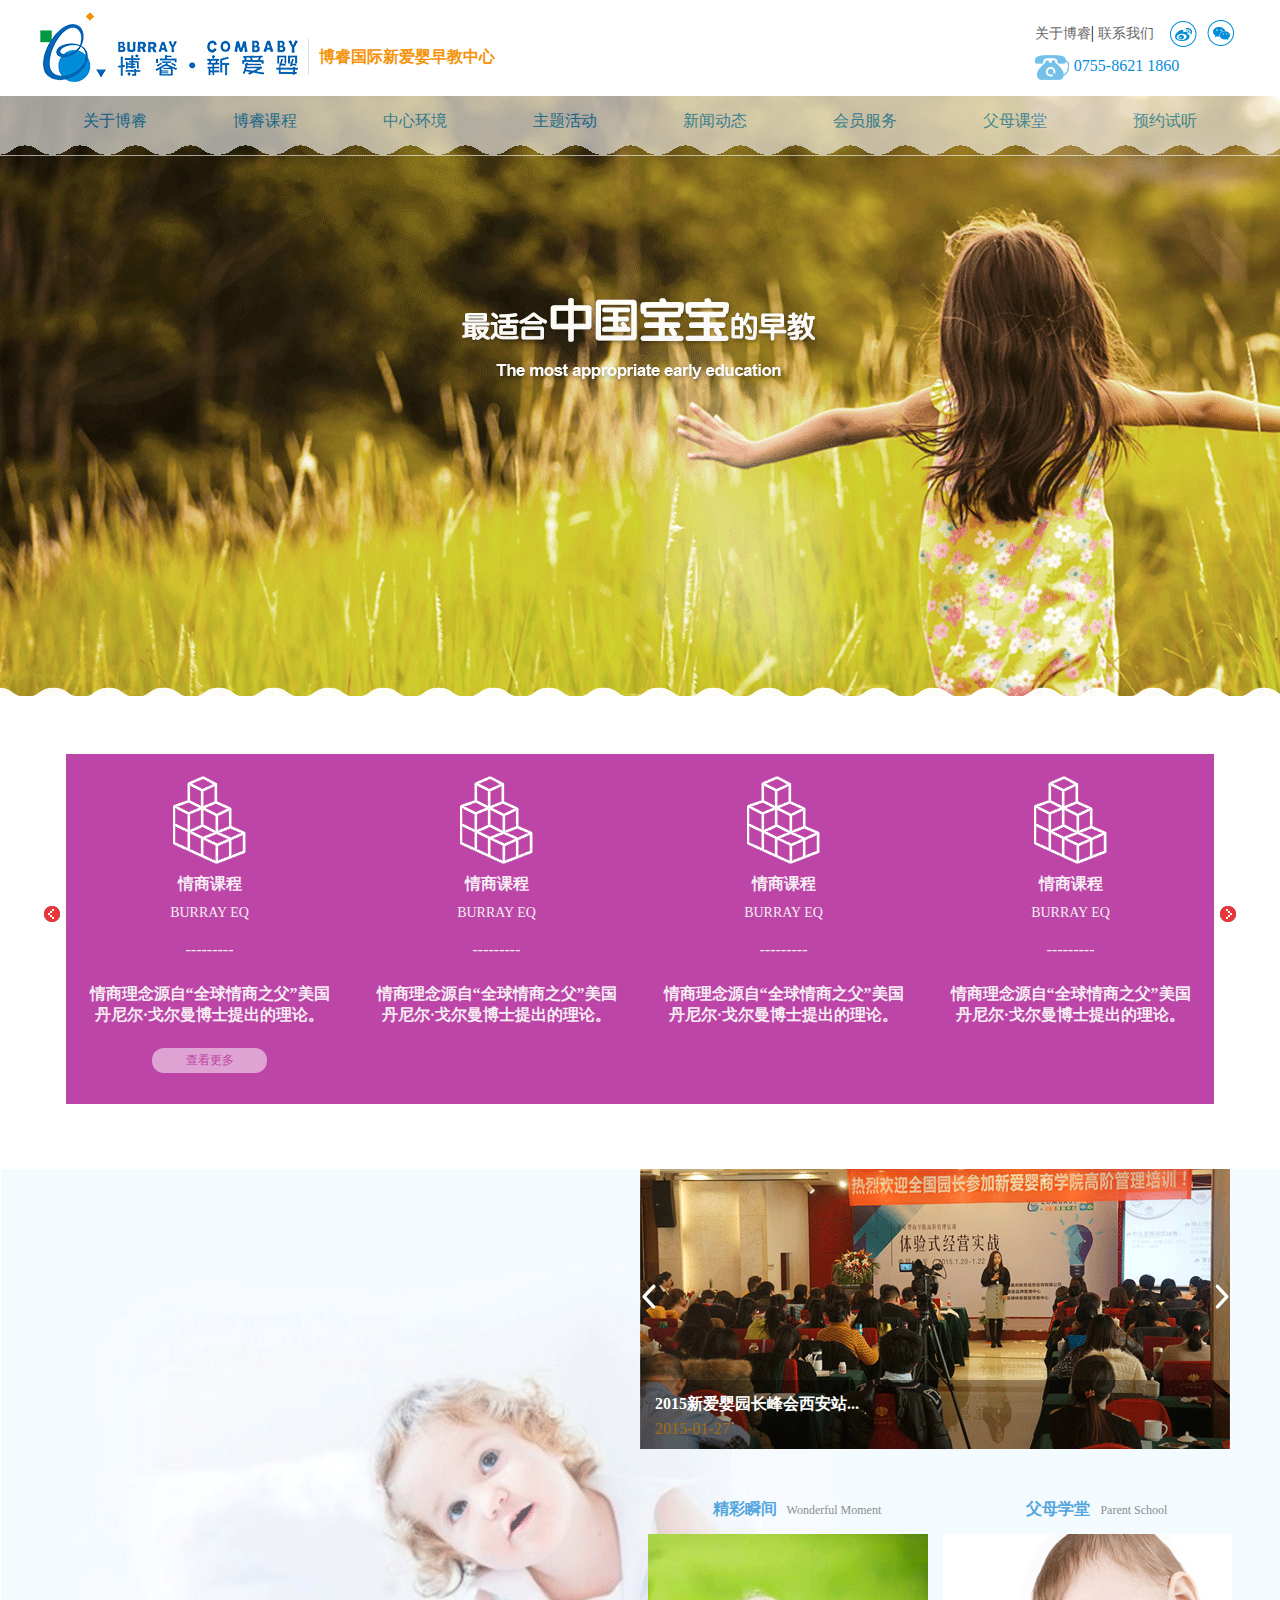
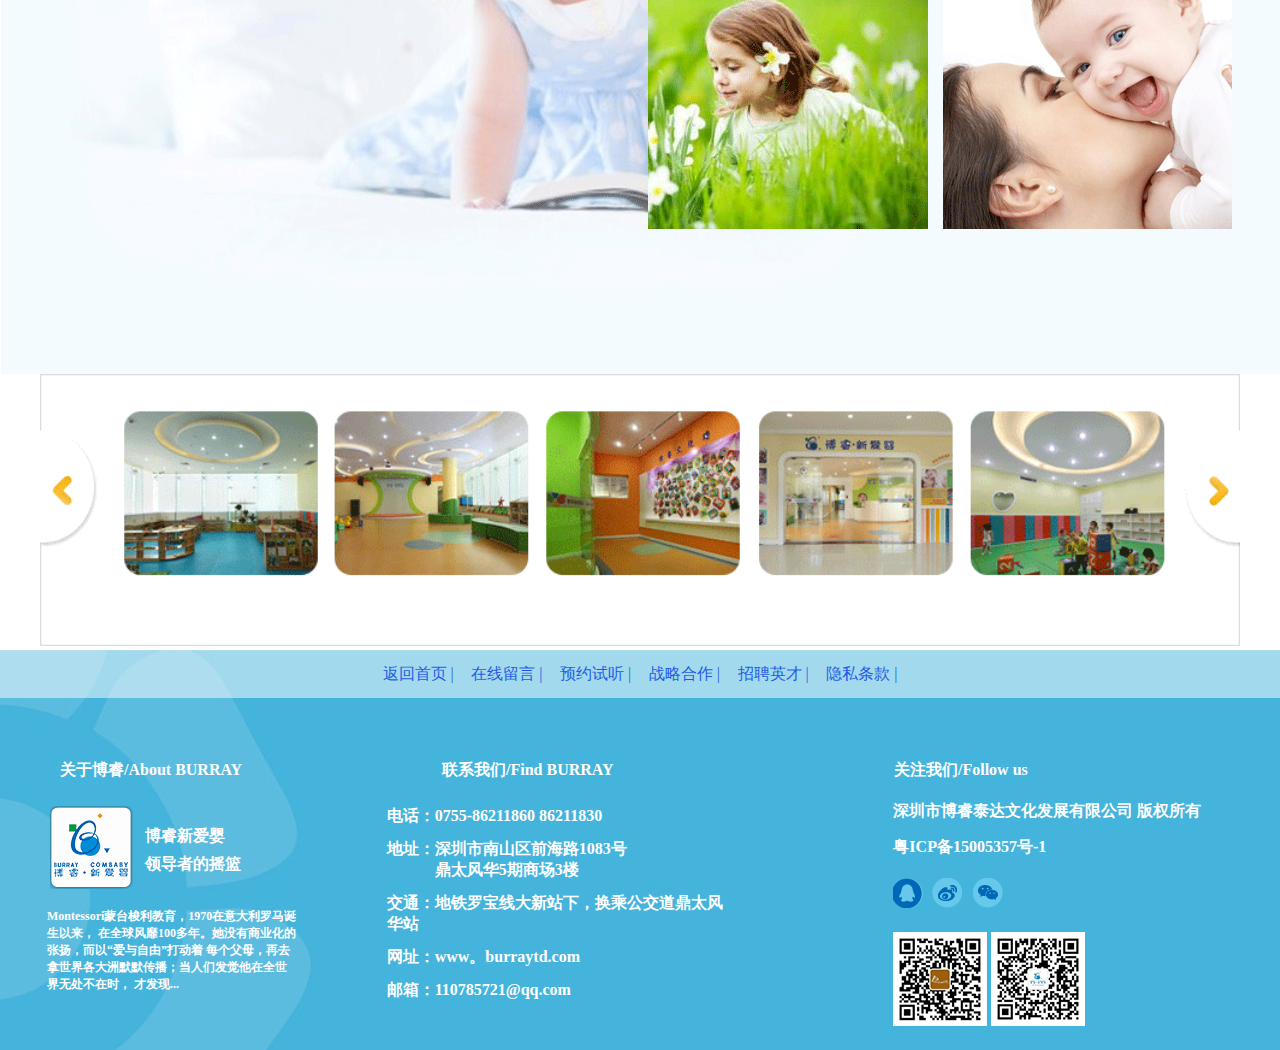
<file: index.html>
<!DOCTYPE html>
<html>
	<head>
		<meta charset="utf-8" />
		<link rel="stylesheet" type="text/css" href="css/h.css"/>
		<link rel="stylesheet" type="text/css" href="css/bottom.css"/>
		<link rel="stylesheet" type="text/css" href="css/top.css"/>
		<link rel="stylesheet" type="text/css" href="css/dingbu.css"/>
		<script src="js/jquery-3.3.1.min.js" type="text/javascript" charset="utf-8"></script>
		<title></title>
	</head>
	<body>
		<div class="top"id="adc">
			<ul class="top-1">
				<li class="fr"><img src="img/yy_02.png" align="absmiddle"/><span id=""><a href="#">博睿国际新爱婴早教中心</a></span></li>
				<li class="sec">
					<p style="margin-top: 12px;"><a href="#">关于博睿</a><span id="">|</span>
					<a href="#">联系我们</a>
					<img src="img/yjk_05.png" align="absmiddle" style="margin-left: 12px;margin-right: 6px;"/>
					<img src="img/yjk_07.png" align="absmiddle " style="margin-right: 6px;position: relative;top: 8px;"id="weixin"/>
					<img src="HUJING/img/b_12.png" style="position: absolute;top: 50px;right: 345px; width: 60px;height: 60px;display: none;"id="weixins"/>
					</p>
					<p style="margin-top: 8px;margin-bottom: 18px;color: #038dd8;"><img src="img/yjk_12.png" align="absmiddle"style="margin-right: 5px;"/>0755-8621 1860</p>
				</li>
			</ul>
		</div>
		<div class="top-2">
			<div class="gation">
				<ul>
					<li><a href="#">关于博睿</a></li>
					<li><a href="lan/Lan.html">博睿课程</a></li>
					<li><a href="HUJING/huanjing.html">中心环境</a></li>
					<li><a href="YUGAO/GAO.html">主题活动</a></li>
					<li><a href="news/sportNws.html">新闻动态</a></li>
					<li><a href="#">会员服务</a></li>
					<li><a href="#">父母课堂</a></li>
					<li><a href="YUYUE/io.html">预约试听</a></li>
				</ul>
			</div>
		</div>
		<div class="main">
			<span style="transform: rotateY(180deg);display: inline-block;margin-top: 150px;">
				<img src="img/6.png"/>
			</span>
			<div class="main-1">
				<img src="img/fourth_03.png"/>
				<p style="font-size: 16px;font-weight: bold;margin-top: 6px;">情商课程</p>
				<p style="font-size: 14px;margin-top: 10px;margin-bottom: 20px;">BURRAY EQ</p>
				<p style="margin-bottom: 25px;">---------</p>
				<p style="font-size: 16px;font-weight: bold;">情商理念源自“全球情商之父”美国丹尼尔·戈尔曼博士提出的理论。</p>
				<div class="more">
					查看更多
				</div>
			</div>
			<div class="main-1">
				<img src="img/fourth_03.png"/>
				<p style="font-size: 16px;font-weight: bold;margin-top: 6px;">情商课程</p>
				<p style="font-size: 14px;margin-top: 10px;margin-bottom: 20px;">BURRAY EQ</p>
				<p style="margin-bottom: 25px;">---------</p>
				<p style="font-size: 16px;font-weight: bold;">情商理念源自“全球情商之父”美国丹尼尔·戈尔曼博士提出的理论。</p>
			</div>
			<div class="main-1">
				<img src="img/fourth_03.png"/>
				<p style="font-size: 16px;font-weight: bold;margin-top: 6px;">情商课程</p>
				<p style="font-size: 14px;margin-top: 10px;margin-bottom: 20px;">BURRAY EQ</p>
				<p style="margin-bottom: 25px;">---------</p>
				<p style="font-size: 16px;font-weight: bold;">情商理念源自“全球情商之父”美国丹尼尔·戈尔曼博士提出的理论。</p>
			</div>
			<div class="main-1">
				<img src="img/fourth_03.png"/>
				<p style="font-size: 16px;font-weight: bold;margin-top: 6px;">情商课程</p>
				<p style="font-size: 14px;margin-top: 10px;margin-bottom: 20px;">BURRAY EQ</p>
				<p style="margin-bottom: 25px;">---------</p>
				<p style="font-size: 16px;font-weight: bold;">情商理念源自“全球情商之父”美国丹尼尔·戈尔曼博士提出的理论。</p>	
			</div>
			<span style="display: inline-block;margin-top: 150px;">
				<img src="img/6.png"/>
			</span>
		</div>
		<div class="main-lit">
			<div class="clear" style="width: 1200px;margin: 0px auto;">
				<div class="big-r">
					<div class="main-r">
						<p style="font-size: 16px;font-weight: bold;color: white;padding-top: 225px;padding-left: 15px;">2015新爱婴园长峰会西安站...</p>
						<p style="font-size: 12;color: #a56b12;padding-left: 15px;margin-top: 5px;">2015-01-27</p>
					</div>
					<div class="fonts">
						<ul>
							<li><a href="">精彩瞬间</a>Wonderful  Moment</li>
							<li><a href="">父母学堂</a>Parent  School</li>
						</ul>
					</div>
					<ul class="io">
						<li><img src="img/wudi-1_06.png"/></li>
						<li><img src="img/wudi-1_08.png"/></li>
					</ul>
				</div>
			</div>
		</div>
		<div style="width: 1200px;margin: 0px auto;">
			<img src="img/l_03.png" style="width: 1200px;"/>
		</div>
		<div class="bottom">
			<div class="bottom-top1">
				<div style="width: 1200px;margin: 0px auto;">
				<ul class="bottom-gretion">
					<li><a href="index.html">返回首页     |</a></li>
					<li><a href="#">在线留言     |</a></li>
					<li><a href="#">预约试听     |</a></li>
					<li><a href="#">战略合作     |</a></li>
					<li><a href="#">招聘英才     |</a></li>
					<li><a href="#">隐私条款     |</a></li>
				</ul>
				</div>
			</div>
			<div class="bottom-b">
				<div class="">
					<span class="e">关于博睿/About BURRAY</span>
					<span style="text-indent: 5px;">联系我们/Find BURRAY</span>
					<span style="text-indent: 60px;">关注我们/Follow us</span>
				</div>
				<div class="bot-c">
					<div class="b-1">
						<div class="bb">
							<p>博睿新爱婴</p>
							<p style="margin-top: 7px;">领导者的摇篮</p>
						</div>
						<div class="q">Montessori蒙台梭利教育，1970在意大利罗马诞生以来，
								在全球风靡100多年。她没有商业化的张扬，而以“爱与自由”打动着
								每个父母，再去拿世界各大洲默默传播；当人们发觉他在全世界无处不在时，
								才发现...
						</div>
					</div>
					<div class="b-2">
						<ul>
							<li>电话：0755-86211860 86211830</li>
							<li>地址：深圳市南山区前海路1083号<br />&emsp;&emsp;&emsp;鼎太风华5期商场3楼</li>
							<li>交通：地铁罗宝线大新站下，换乘公交道鼎太风华站</li>
							<li>网址：www。burraytd.com</li>
							<li>邮箱：110785721@qq.com</li>
						</ul>
					</div>
					<div class="b-3">
						<p style="margin-bottom: 15px;">深圳市博睿泰达文化发展有限公司 版权所有</p>
						<p style="margin-bottom: 20px;">粤ICP备15005357号-1</p>
						<div style="margin-bottom: 20px;">
							<img src="img/b_06.png"/>
						</div>
						<div class="">
							<img src="img/b_10.png"/>
							<img src="img/b_12.png"/>
						</div>
					</div>
				</div>
			</div>
		</div>
		<div class="topsss" href="#adc">
				<a href="#adc"><img src="HUJING/img/c_03.png"/></a>
		</div>
		<script src="js/top.js" type="text/javascript" charset="utf-8"></script>
	</body>
</html>
</file>
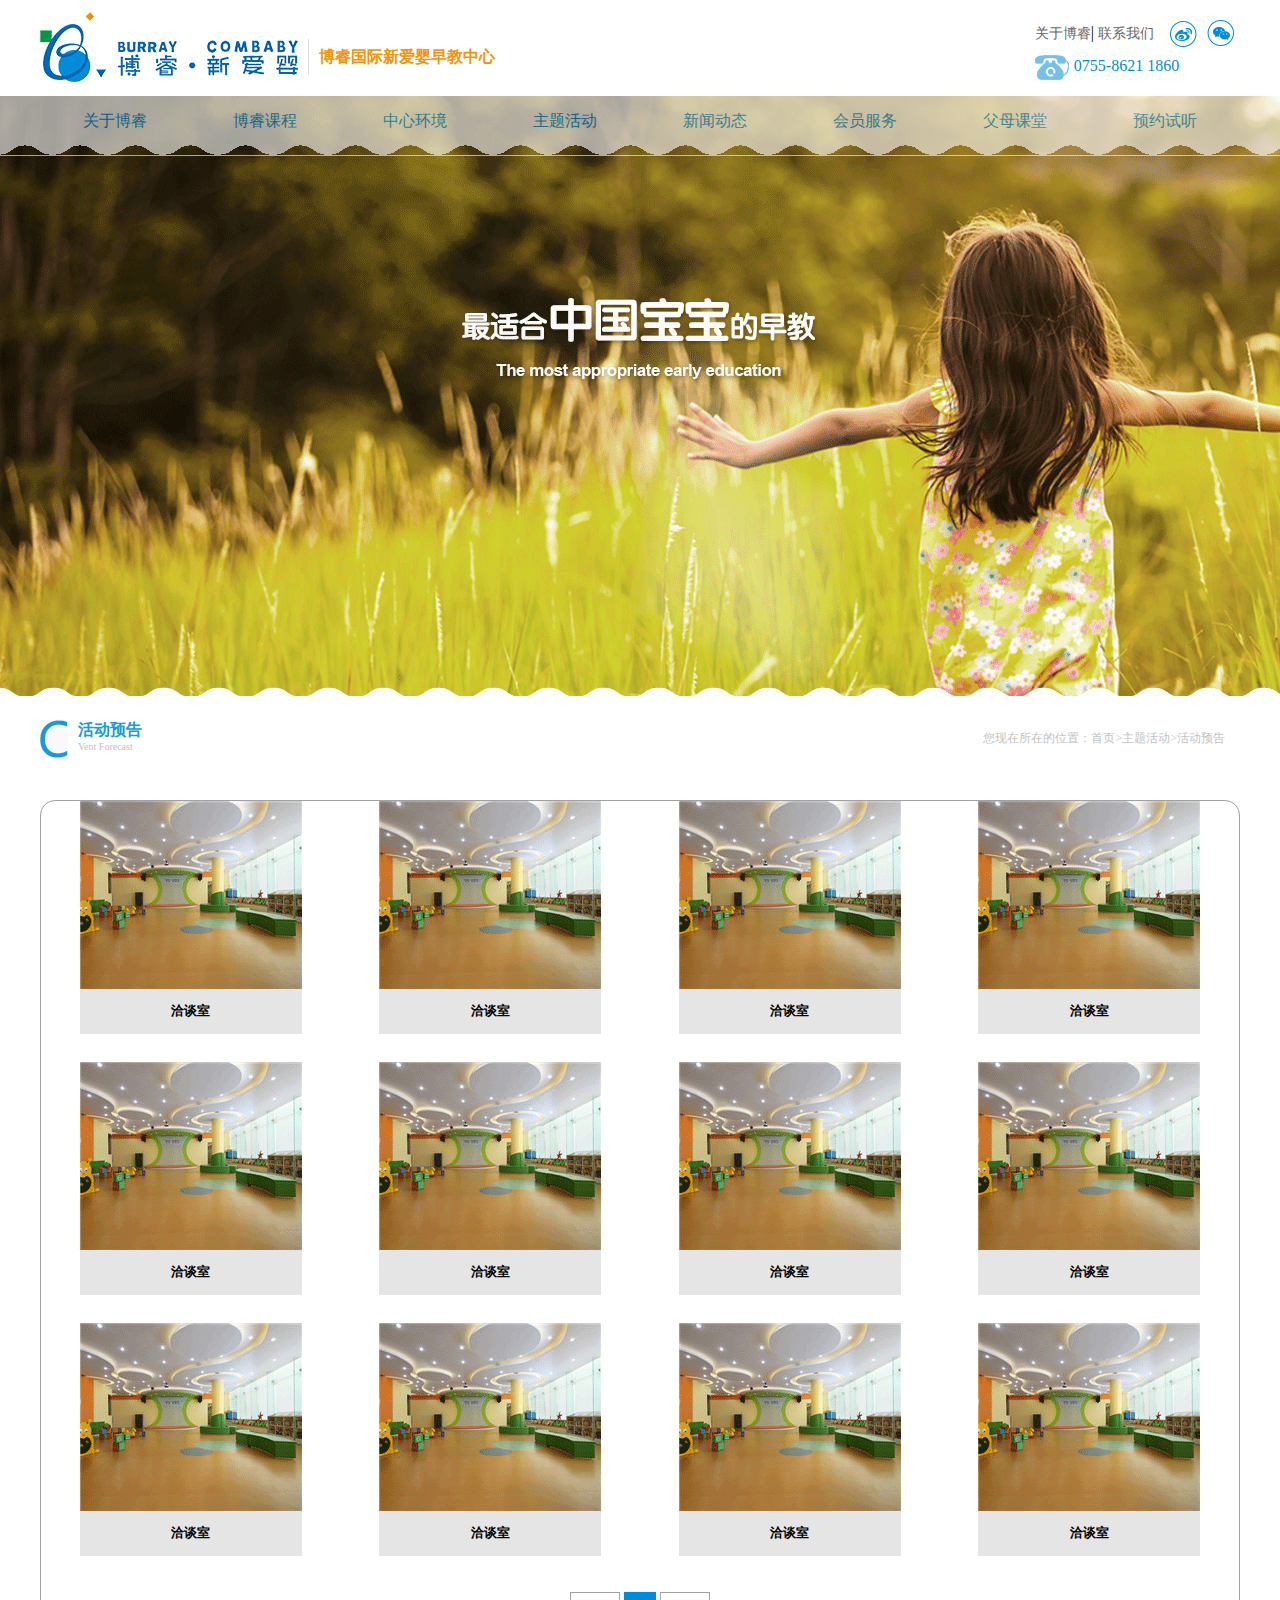
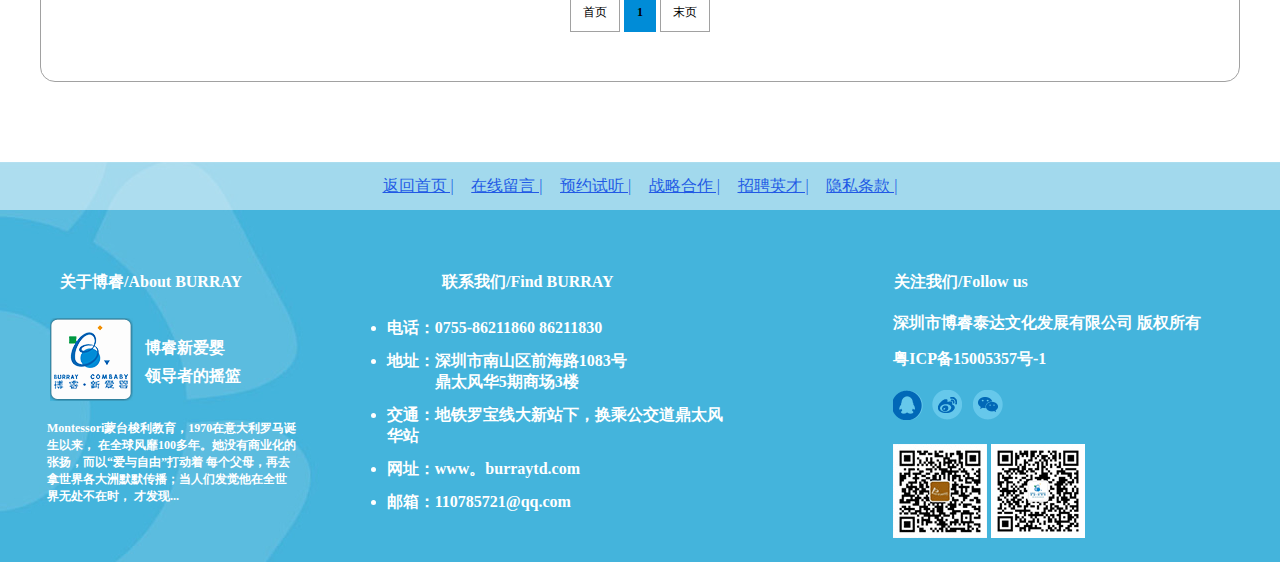
<file: HUJING/huanjing.html>
<!DOCTYPE html>
<html>
	<head>
		<meta charset="UTF-8">
		<link rel="stylesheet" type="text/css" href="../css/top.css"/>
		<link rel="stylesheet" type="text/css" href="../css/bottom.css"/>
		<link rel="stylesheet" type="text/css" href="css/Hme.css"/>
		<link rel="stylesheet" type="text/css" href="../css/dingbu.css"/>
		<title></title>
	</head>
	<body>
		<div class="top" id="adc">
			<ul class="top-1">
				<li class="fr"><img src="img/yy_02.png" align="absmiddle"/><span id=""><a href="#">博睿国际新爱婴早教中心</a></span></li>
				<li class="sec">
					<p style="margin-top: 12px;"><a href="#">关于博睿</a><span id="">|</span>
					<a href="#">联系我们</a>
					<img src="img/yjk_05.png" align="absmiddle" style="margin-left: 12px;margin-right: 6px;"/>
					<img src="img/yjk_07.png" align="absmiddle " style="margin-right: 6px;position: relative;top: 8px;"/>
					</p>
					<p style="margin-top: 8px;margin-bottom: 18px;color: #038dd8;"><img src="img/yjk_12.png" align="absmiddle"style="margin-right: 5px;"/>0755-8621 1860</p>
				</li>
			</ul>
		</div>
		<div class="top-2">
			<div class="gation">
				<ul>
					<li><a href="#">关于博睿</a></li>
					<li><a href="#">博睿课程</a></li>
					<li><a href="#">中心环境</a></li>
					<li><a href="#">主题活动</a></li>
					<li><a href="#">新闻动态</a></li>
					<li><a href="#">会员服务</a></li>
					<li><a href="#">父母课堂</a></li>
					<li><a href="#">预约试听</a></li>
				</ul>
			</div>
		</div>
		<div class="mains">
			<div class="right-top">
					<div  class="tops">
						<p style="font-size: 16px;color: #149add;font-weight: bold;">活动预告</p>
						<p style="font-size: 10px;color: #c1c1c1;">Vent Forecast</p>
					</div>
					<div style="font-size: 12px;color:#c1c1c1 ;line-height: 84px;margin-right: 15px;">您现在所在的位置：首页>主题活动>活动预告</div>
				</div>
		</div>
		<div class="mainin">
			<div style="margin-top: 30px;height: 880px;border: #A1A1A1 solid 1px;border-radius:15px ;margin-bottom: 80px;">
			<div class="wudi">
				<ul>
				<li>
					<img src="img/qiatan_03.png"/>
					<p style="font-size: 13px;font-weight: bold;height: 45px;line-height: 35px;text-align:center ;">洽谈室</p>
				</li>
				<li>
					<img src="img/qiatan_03.png"/>
					<p style="font-size: 13px;font-weight: bold;height: 45px;line-height: 35px;text-align:center ;">洽谈室</p>
				</li>
				<li>
					<img src="img/qiatan_03.png"/>
					<p style="font-size: 13px;font-weight: bold;height: 45px;line-height: 35px;text-align:center ;">洽谈室</p>
				</li>
				<li>
					<img src="img/qiatan_03.png"/>
					<p style="font-size: 13px;font-weight: bold;height: 45px;line-height: 35px;text-align:center ;">洽谈室</p>
				</li>
			</ul>
			</div>
			<div class="wudi" style="margin-top:28px ;">
				<ul>
				<li>
					<img src="img/qiatan_03.png"/>
					<p style="font-size: 13px;font-weight: bold;height: 45px;line-height: 35px;text-align:center ;">洽谈室</p>
				</li>
				<li>
					<img src="img/qiatan_03.png"/>
					<p style="font-size: 13px;font-weight: bold;height: 45px;line-height: 35px;text-align:center ;">洽谈室</p>
				</li>
				<li>
					<img src="img/qiatan_03.png"/>
					<p style="font-size: 13px;font-weight: bold;height: 45px;line-height: 35px;text-align:center ;">洽谈室</p>
				</li>
				<li>
					<img src="img/qiatan_03.png"/>
					<p style="font-size: 13px;font-weight: bold;height: 45px;line-height: 35px;text-align:center ;">洽谈室</p>
				</li>
			</ul>
			</div>
			<div class="wudi" style="margin-top:28px ;">
				<ul>
				<li>
					<img src="img/qiatan_03.png"/>
					<p style="font-size: 13px;font-weight: bold;height: 45px;line-height: 35px;text-align:center ;">洽谈室</p>
				</li>
				<li>
					<img src="img/qiatan_03.png"/>
					<p style="font-size: 13px;font-weight: bold;height: 45px;line-height: 35px;text-align:center ;">洽谈室</p>
				</li>
				<li>
					<img src="img/qiatan_03.png"/>
					<p style="font-size: 13px;font-weight: bold;height: 45px;line-height: 35px;text-align:center ;">洽谈室</p>
				</li>
				<li>
					<img src="img/qiatan_03.png"/>
					<p style="font-size: 13px;font-weight: bold;height: 45px;line-height: 35px;text-align:center ;">洽谈室</p>
				</li>
			</ul>
			</div>
			<div class="rig-b">
						<span style="height: 30px;width: 50px; font-size: 12px;font-family: '宋体';border: 1px solid #A1A1A1;padding: 12px;">首页</span>
						<span style="padding: 13px; height: 30px;width: 30px;background-color: #008CD7; font-size: 12px;font-family: '宋体';font-weight: bold;">1</span>
						<span style="height: 30px;width: 50px; font-size: 12px;font-family: '宋体';border: 1px solid #A1A1A1;padding: 12px;">末页</span>
					</div>
			</div>
		</div>
		<div class="bottom">
			<div class="bottom-top1">
				<div style="width: 1200px;margin: 0px auto;">
				<ul class="bottom-gretion">
					<li><a href="#">返回首页     |</a></li>
					<li><a href="#">在线留言     |</a></li>
					<li><a href="#">预约试听     |</a></li>
					<li><a href="#">战略合作     |</a></li>
					<li><a href="#">招聘英才     |</a></li>
					<li><a href="#">隐私条款     |</a></li>
				</ul>
				</div>
			</div>
			<div class="bottom-b">
				<div class="">
					<span class="e">关于博睿/About BURRAY</span>
					<span style="text-indent: 5px;">联系我们/Find BURRAY</span>
					<span style="text-indent: 60px;">关注我们/Follow us</span>
				</div>
				<div class="bot-c">
					<div class="b-1">
						<div class="bb">
							<p>博睿新爱婴</p>
							<p style="margin-top: 7px;">领导者的摇篮</p>
						</div>
						<div class="q">Montessori蒙台梭利教育，1970在意大利罗马诞生以来，
								在全球风靡100多年。她没有商业化的张扬，而以“爱与自由”打动着
								每个父母，再去拿世界各大洲默默传播；当人们发觉他在全世界无处不在时，
								才发现...
						</div>
					</div>
					<div class="b-2">
						<ul>
							<li>电话：0755-86211860 86211830</li>
							<li>地址：深圳市南山区前海路1083号<br />&emsp;&emsp;&emsp;鼎太风华5期商场3楼</li>
							<li>交通：地铁罗宝线大新站下，换乘公交道鼎太风华站</li>
							<li>网址：www。burraytd.com</li>
							<li>邮箱：110785721@qq.com</li>
						</ul>
					</div>
					<div class="b-3">
						<p style="margin-bottom: 15px;">深圳市博睿泰达文化发展有限公司 版权所有</p>
						<p style="margin-bottom: 20px;">粤ICP备15005357号-1</p>
						<div style="margin-bottom: 20px;">
							<img src="img/b_06.png"/>
						</div>
						<div class="">
							<img src="img/b_10.png"/>
							<img src="img/b_12.png"/>
						</div>
					</div>
				</div>
			</div>
		</div>
		<div class="topsss" href="#adc">
				<a href="#adc"><img src="img/qwer.png"/></a>
		</div>
	</body>
</html>
</file>
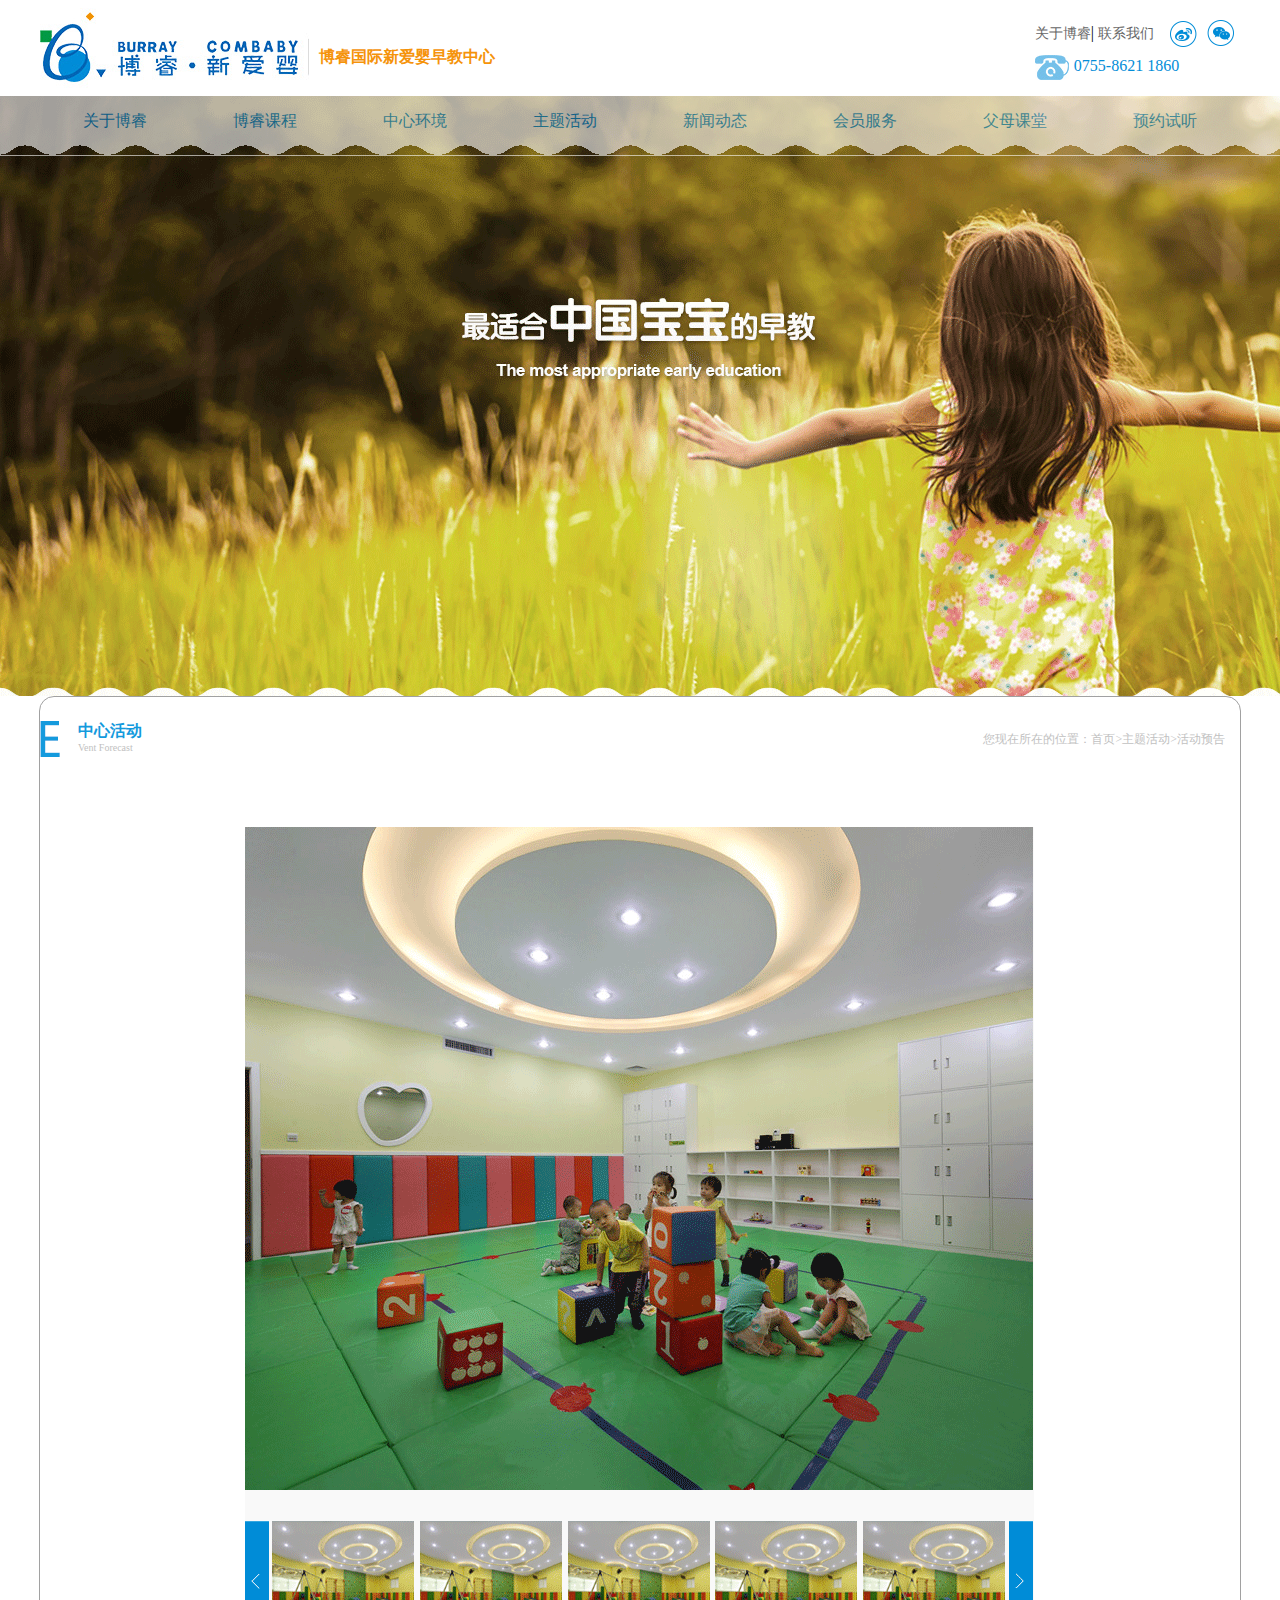
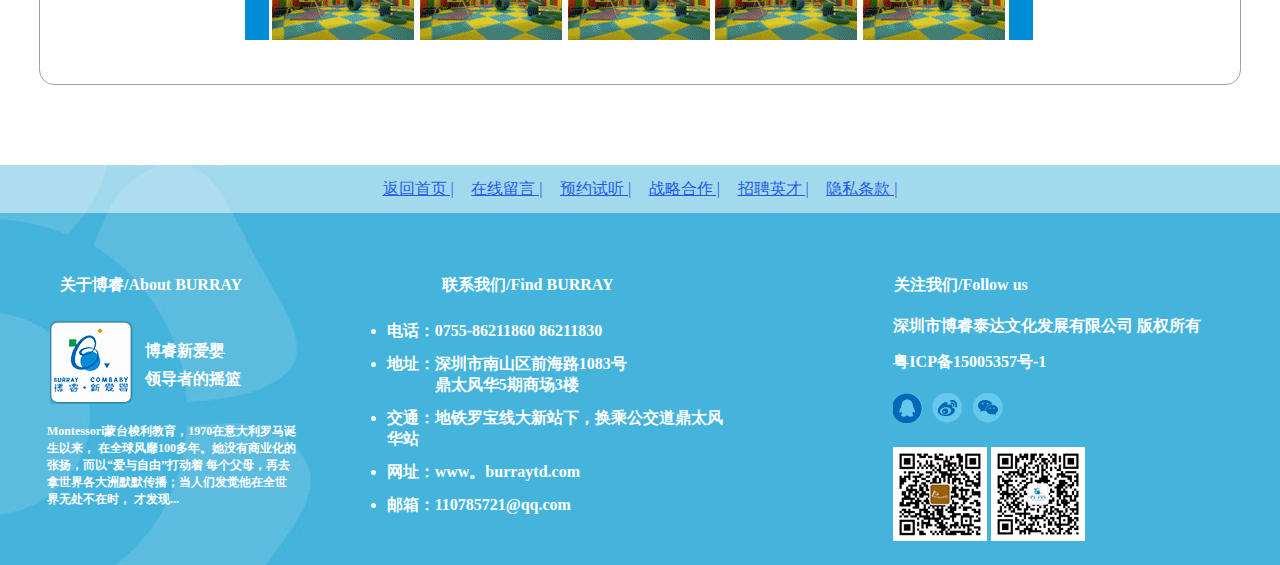
<file: lan/Lan.html>
<!DOCTYPE html>
<html>
	<head>
		<meta charset="UTF-8">
		<link rel="stylesheet" type="text/css" href="../css/bottom.css"/>
		<link rel="stylesheet" type="text/css" href="../css/top.css"/>
		<link rel="stylesheet" type="text/css" href="../css/main-right.css"/>
		<link rel="stylesheet" type="text/css" href="css/new_file.css"/>
		<link rel="stylesheet" type="text/css" href="../css/dingbu.css"/>
		<title></title>
	</head>
	<body>
		<div class="top" id="adc">
			<ul class="top-1">
				<li class="fr"><img src="img/yy_02.png" align="absmiddle"/><span id=""><a href="#">博睿国际新爱婴早教中心</a></span></li>
				<li class="sec">
					<p style="margin-top: 12px;"><a href="#">关于博睿</a><span id="">|</span>
					<a href="#">联系我们</a>
					<img src="img/yjk_05.png" align="absmiddle" style="margin-left: 12px;margin-right: 6px;"/>
					<img src="img/yjk_07.png" align="absmiddle " style="margin-right: 6px;position: relative;top: 8px;"/>
					</p>
					<p style="margin-top: 8px;margin-bottom: 18px;color: #038dd8;"><img src="img/yjk_12.png" align="absmiddle"style="margin-right: 5px;"/>0755-8621 1860</p>
				</li>
			</ul>
		</div>
		<div class="top-2">
			<div class="gation">
				<ul>
					<li><a href="#">关于博睿</a></li>
					<li><a href="#">博睿课程</a></li>
					<li><a href="#">中心环境</a></li>
					<li><a href="#">主题活动</a></li>
					<li><a href="#">新闻动态</a></li>
					<li><a href="#">会员服务</a></li>
					<li><a href="#">父母课堂</a></li>
					<li><a href="#">预约试听</a></li>
				</ul>
			</div>
		</div>
		<div class="lan">
			<div class="right-top">
					<div  class="tops">
						<p style="font-size: 16px;color: #149add;font-weight: bold;">中心活动</p>
						<p style="font-size: 10px;color: #c1c1c1;">Vent Forecast</p>
					</div>
					<div style="font-size: 12px;color:#c1c1c1 ;line-height: 84px;margin-right: 15px;">您现在所在的位置：首页>主题活动>活动预告</div>
				</div>
				<div style="width: 790px;margin: 0px auto;padding-top: 56px;padding-bottom: 40px;">
					<img src="img/lan_03.png"/>
				</div>
		</div>
		<div class="bottom">
			<div class="bottom-top1">
				<div style="width: 1200px;margin: 0px auto;">
				<ul class="bottom-gretion">
					<li><a href="../index.html">返回首页     |</a></li>
					<li><a href="#">在线留言     |</a></li>
					<li><a href="#">预约试听     |</a></li>
					<li><a href="#">战略合作     |</a></li>
					<li><a href="#">招聘英才     |</a></li>
					<li><a href="#">隐私条款     |</a></li>
				</ul>
				</div>
			</div>
			<div class="bottom-b">
				<div class="">
					<span class="e">关于博睿/About BURRAY</span>
					<span style="text-indent: 5px;">联系我们/Find BURRAY</span>
					<span style="text-indent: 60px;">关注我们/Follow us</span>
				</div>
				<div class="bot-c">
					<div class="b-1">
						<div class="bb">
							<p>博睿新爱婴</p>
							<p style="margin-top: 7px;">领导者的摇篮</p>
						</div>
						<div class="q">Montessori蒙台梭利教育，1970在意大利罗马诞生以来，
								在全球风靡100多年。她没有商业化的张扬，而以“爱与自由”打动着
								每个父母，再去拿世界各大洲默默传播；当人们发觉他在全世界无处不在时，
								才发现...
						</div>
					</div>
					<div class="b-2">
						<ul>
							<li>电话：0755-86211860 86211830</li>
							<li>地址：深圳市南山区前海路1083号<br />&emsp;&emsp;&emsp;鼎太风华5期商场3楼</li>
							<li>交通：地铁罗宝线大新站下，换乘公交道鼎太风华站</li>
							<li>网址：www。burraytd.com</li>
							<li>邮箱：110785721@qq.com</li>
						</ul>
					</div>
					<div class="b-3">
						<p style="margin-bottom: 15px;">深圳市博睿泰达文化发展有限公司 版权所有</p>
						<p style="margin-bottom: 20px;">粤ICP备15005357号-1</p>
						<div style="margin-bottom: 20px;">
							<img src="img/b_06.png"/>
						</div>
						<div class="">
							<img src="img/b_10.png"/>
							<img src="img/b_12.png"/>
						</div>
					</div>
				</div>
			</div>
		</div>
		<div class="topsss" href="#adc">
				<a href="#adc"><img src="img/qwer.png"/></a>
		</div>
	</body>
</html>
</file>
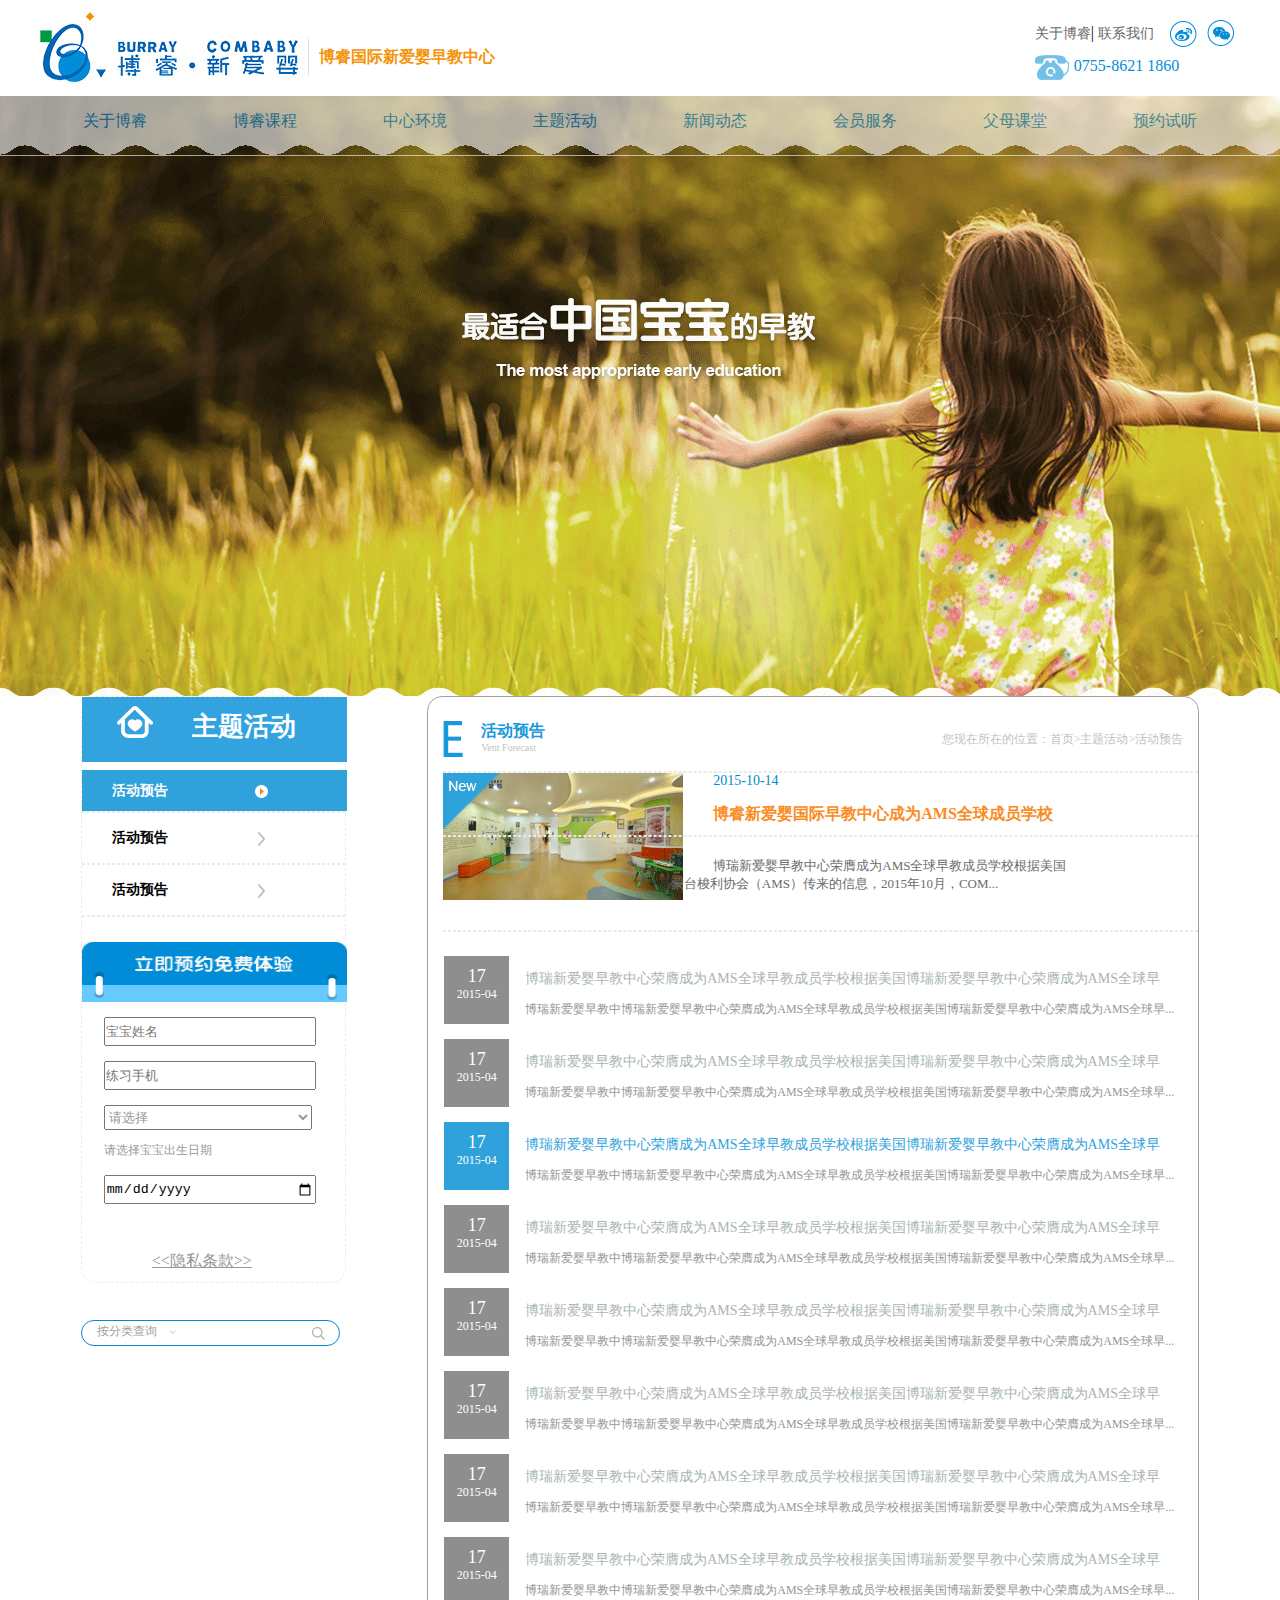
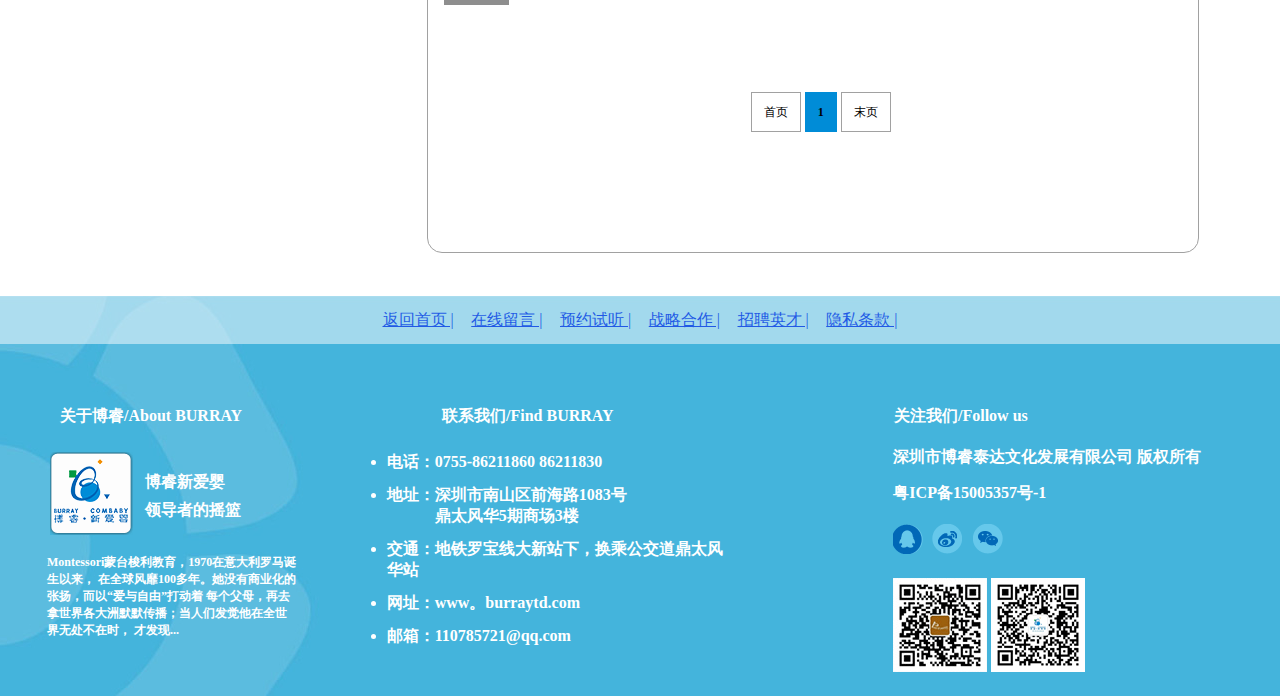
<file: news/sportNws.html>
<!DOCTYPE html>
<html>
	<head>
		<meta charset="UTF-8">
		<link rel="stylesheet" type="text/css" href="../css/top.css"/>
		<link rel="stylesheet" type="text/css" href="../css/main-left.css"/>
		<link rel="stylesheet" type="text/css" href="../css/bottom.css"/>
		<link rel="stylesheet" type="text/css" href="css/main-right.css"/>
		<link rel="stylesheet" type="text/css" href="../css/dingbu.css"/>
		<title></title>
	</head>
	<body>
		<div class="top" id="adc">
			<ul class="top-1">
				<li class="fr"><img src="img/yy_02.png" align="absmiddle"/><span id=""><a href="#">博睿国际新爱婴早教中心</a></span></li>
				<li class="sec">
					<p style="margin-top: 12px;"><a href="#">关于博睿</a><span id="">|</span>
					<a href="#">联系我们</a>
					<img src="img/yjk_05.png" align="absmiddle" style="margin-left: 12px;margin-right: 6px;"/>
					<img src="img/yjk_07.png" align="absmiddle " style="margin-right: 6px;position: relative;top: 8px;"/>
					</p>
					<p style="margin-top: 8px;margin-bottom: 18px;color: #038dd8;"><img src="img/yjk_12.png" align="absmiddle"style="margin-right: 5px;"/>0755-8621 1860</p>
				</li>
			</ul>
		</div>
		<div class="top-2">
			<div class="gation">
				<ul>
					<li><a href="#">关于博睿</a></li>
					<li><a href="#">博睿课程</a></li>
					<li><a href="#">中心环境</a></li>
					<li><a href="#">主题活动</a></li>
					<li><a href="#">新闻动态</a></li>
					<li><a href="#">会员服务</a></li>
					<li><a href="#">父母课堂</a></li>
					<li><a href="#">预约试听</a></li>
				</ul>
			</div>
		</div>
		<div class="main">
			<div class="main-left">
				<div style="border: #ebebeb dashed 1px;position: relative;height: 585px;border-radius: 15px;">
					<div class="left-top">
						主题活动
					</div>
					<div class="left-top1">
						<a href="#">活动预告</a>
					</div>
					<div class="xian"></div>
					<div class="w">
						<span id="">活动预告</span>
						<img src="img/jiantou_03.png"/>
					</div>
					<div class="xian"></div>
					<div class="w">
						<span id="">活动预告</span>
						<img src="img/jiantou_03.png"/>
					</div>
					<div class="xian"></div>
					<div class="legt"></div>
						<input type="text"placeholder="宝宝姓名"/>
						<input type="text"placeholder="练习手机"/>
						<select name="" style="width: 208px;height: 25px;margin-left: 22px;margin-top: 15px;color: #989898;">
							<option value="请选择">请选择</option>
						</select>
						<div style="padding-left: 22px;font-size: 12px;height: 30px;line-height: 40px;color: #989898;">
							请选择宝宝出生日期
						</div>
						<input type="date" />
						<p style="position: absolute;bottom: 10px;left: 70px;"><a href="#" style=" color:#989898 ;"><<隐私条款>></a></p>
					</div>
					<div class="sou">
						<span>按分类查询</span><img src="img/jiantou_03.png" style="widows: 9px;height: 6px;transform: rotate(90deg);"/>
					</div>
			</div>
			<div class="main-right">
				<div class="right-top">
					<div  class="tops">
						<p style="font-size: 16px;color: #149add;font-weight: bold;">活动预告</p>
						<p style="font-size: 10px;color: #c1c1c1;">Vent Forecast</p>
					</div>
					<div style="font-size: 12px;color:#c1c1c1 ;line-height: 84px;margin-right: 15px;">您现在所在的位置：首页>主题活动>活动预告</div>
				</div>
				<div class="xian"></div>
				<div class="top-3">
					<p style="font-size: 14px;color:#028acf  ;">2015-10-14</p>
					<p style="font-size: 16px;color: #f98c23;font-weight: bold;margin-top: 15px;margin-bottom: 10px;">博睿新爱婴国际早教中心成为AMS全球成员学校</p>
					<div class="xian" ></div>
					<div style="font-size: 13px;color: #6c6c6c;margin-top: 20px;">
						博瑞新爱婴早教中心荣膺成为AMS全球早教成员学校根据美国<br/>&nbsp;&nbsp;&nbsp;&nbsp;&nbsp;&nbsp;&nbsp;&nbsp;&nbsp;&nbsp;&nbsp;&nbsp;&nbsp;&nbsp;&nbsp;&nbsp;
						&nbsp;&nbsp;&nbsp;&nbsp;&nbsp;&nbsp;&nbsp;&nbsp;&nbsp;&nbsp;&nbsp;&nbsp;&nbsp;&nbsp;&nbsp;&nbsp;&nbsp;&nbsp;&nbsp;&nbsp;&nbsp;&nbsp;&nbsp;&nbsp;&nbsp;&nbsp;&nbsp;&nbsp;
						&nbsp;&nbsp;&nbsp;
						&nbsp;&nbsp;&nbsp;&nbsp;&nbsp;&nbsp;&nbsp;&nbsp;&nbsp;&nbsp;&nbsp;&nbsp;&nbsp;&nbsp;&nbsp;&nbsp;&nbsp;&nbsp;&nbsp;
						蒙台梭利协会（AMS）传来的信息，2015年10月，COM...
					</div>
				</div>
				<div class="xian" style="margin-top: 30px;"></div>
					<div class="clear" style="margin-top: 23px;">
						<div class="data" style="text-align: center;float: left;">
							<p style="font-size: 18px;color: white;margin-top: 10px;">17</p>
							<p style="font-size: 12px;color: white;">2015-04</p>
						</div>
						<div style="float: left;position: relative;left: 15px;">
							<p style="font-size: 14px;color: #aab5b4;margin-top: 15px;">博瑞新爱婴早教中心荣膺成为AMS全球早教成员学校根据美国博瑞新爱婴早教中心荣膺成为AMS全球早</p>
							<p style="font-size: 12px;color:#969696 ;margin-top: 13px;">博瑞新爱婴早教中博瑞新爱婴早教中心荣膺成为AMS全球早教成员学校根据美国博瑞新爱婴早教中心荣膺成为AMS全球早...</p>
						</div>
					</div>
					<div class="clear" style="margin-top: 13px;">
						<div class="data" style="text-align: center;float: left;">
							<p style="font-size: 18px;color: white;margin-top: 10px;">17</p>
							<p style="font-size: 12px;color: white;">2015-04</p>
						</div>
						<div style="float: left;position: relative;left: 15px;">
							<p style="font-size: 14px;color: #aab5b4;margin-top: 15px;">博瑞新爱婴早教中心荣膺成为AMS全球早教成员学校根据美国博瑞新爱婴早教中心荣膺成为AMS全球早</p>
							<p style="font-size: 12px;color:#969696 ;margin-top: 13px;">博瑞新爱婴早教中博瑞新爱婴早教中心荣膺成为AMS全球早教成员学校根据美国博瑞新爱婴早教中心荣膺成为AMS全球早...</p>
						</div>
					</div>
					<div class="clear" style="margin-top: 13px;">
						<div class="data" style="text-align: center;float: left;background-color: #2fa2dc;">
							<p style="font-size: 18px;color: white;margin-top: 10px;">17</p>
							<p style="font-size: 12px;color: white;">2015-04</p>
						</div>
						<div style="float: left;position: relative;left: 15px;">
							<p style="font-size: 14px;color: #2fa2dc;margin-top: 15px;">博瑞新爱婴早教中心荣膺成为AMS全球早教成员学校根据美国博瑞新爱婴早教中心荣膺成为AMS全球早</p>
							<p style="font-size: 12px;color:#969696 ;margin-top: 13px;">博瑞新爱婴早教中博瑞新爱婴早教中心荣膺成为AMS全球早教成员学校根据美国博瑞新爱婴早教中心荣膺成为AMS全球早...</p>
						</div>
					</div>
					<div class="clear" style="margin-top: 13px;">
						<div class="data" style="text-align: center;float: left;">
							<p style="font-size: 18px;color: white;margin-top: 10px;">17</p>
							<p style="font-size: 12px;color: white;">2015-04</p>
						</div>
						<div style="float: left;position: relative;left: 15px;">
							<p style="font-size: 14px;color: #aab5b4;margin-top: 15px;">博瑞新爱婴早教中心荣膺成为AMS全球早教成员学校根据美国博瑞新爱婴早教中心荣膺成为AMS全球早</p>
							<p style="font-size: 12px;color:#969696 ;margin-top: 13px;">博瑞新爱婴早教中博瑞新爱婴早教中心荣膺成为AMS全球早教成员学校根据美国博瑞新爱婴早教中心荣膺成为AMS全球早...</p>
						</div>
					</div>
					<div class="clear" style="margin-top: 13px;">
						<div class="data" style="text-align: center;float: left;">
							<p style="font-size: 18px;color: white;margin-top: 10px;">17</p>
							<p style="font-size: 12px;color: white;">2015-04</p>
						</div>
						<div style="float: left;position: relative;left: 15px;">
							<p style="font-size: 14px;color: #aab5b4;margin-top: 15px;">博瑞新爱婴早教中心荣膺成为AMS全球早教成员学校根据美国博瑞新爱婴早教中心荣膺成为AMS全球早</p>
							<p style="font-size: 12px;color:#969696 ;margin-top: 13px;">博瑞新爱婴早教中博瑞新爱婴早教中心荣膺成为AMS全球早教成员学校根据美国博瑞新爱婴早教中心荣膺成为AMS全球早...</p>
						</div>
					</div>
					<div class="clear" style="margin-top: 13px;">
						<div class="data" style="text-align: center;float: left;">
							<p style="font-size: 18px;color: white;margin-top: 10px;">17</p>
							<p style="font-size: 12px;color: white;">2015-04</p>
						</div>
						<div style="float: left;position: relative;left: 15px;">
							<p style="font-size: 14px;color: #aab5b4;margin-top: 15px;">博瑞新爱婴早教中心荣膺成为AMS全球早教成员学校根据美国博瑞新爱婴早教中心荣膺成为AMS全球早</p>
							<p style="font-size: 12px;color:#969696 ;margin-top: 13px;">博瑞新爱婴早教中博瑞新爱婴早教中心荣膺成为AMS全球早教成员学校根据美国博瑞新爱婴早教中心荣膺成为AMS全球早...</p>
						</div>
					</div>
					<div class="clear" style="margin-top: 13px;">
						<div class="data" style="text-align: center;float: left;">
							<p style="font-size: 18px;color: white;margin-top: 10px;">17</p>
							<p style="font-size: 12px;color: white;">2015-04</p>
						</div>
						<div style="float: left;position: relative;left: 15px;">
							<p style="font-size: 14px;color: #aab5b4;margin-top: 15px;">博瑞新爱婴早教中心荣膺成为AMS全球早教成员学校根据美国博瑞新爱婴早教中心荣膺成为AMS全球早</p>
							<p style="font-size: 12px;color:#969696 ;margin-top: 13px;">博瑞新爱婴早教中博瑞新爱婴早教中心荣膺成为AMS全球早教成员学校根据美国博瑞新爱婴早教中心荣膺成为AMS全球早...</p>
						</div>
					</div>
					<div class="clear" style="margin-top: 13px;">
						<div class="data" style="text-align: center;float: left;">
							<p style="font-size: 18px;color: white;margin-top: 10px;">17</p>
							<p style="font-size: 12px;color: white;">2015-04</p>
						</div>
						<div style="float: left;position: relative;left: 15px;">
							<p style="font-size: 14px;color: #aab5b4;margin-top: 15px;">博瑞新爱婴早教中心荣膺成为AMS全球早教成员学校根据美国博瑞新爱婴早教中心荣膺成为AMS全球早</p>
							<p style="font-size: 12px;color:#969696 ;margin-top: 13px;">博瑞新爱婴早教中博瑞新爱婴早教中心荣膺成为AMS全球早教成员学校根据美国博瑞新爱婴早教中心荣膺成为AMS全球早...</p>
						</div>
					</div>
					<div class="rig-b">
						<span style="height: 30px;width: 50px; font-size: 12px;font-family: '宋体';border: 1px solid #A1A1A1;padding: 12px;">首页</span>
						<span style="padding: 13px; height: 30px;width: 30px;background-color: #008CD7; font-size: 12px;font-family: '宋体';font-weight: bold;">1</span>
						<span style="height: 30px;width: 50px; font-size: 12px;font-family: '宋体';border: 1px solid #A1A1A1;padding: 12px;">末页</span>
					</div>
			</div>
		</div>
		<div class="bottom">
			<div class="bottom-top1">
				<div style="width: 1200px;margin: 0px auto;">
				<ul class="bottom-gretion">
					<li><a href="../index.html">返回首页     |</a></li>
					<li><a href="#">在线留言     |</a></li>
					<li><a href="#">预约试听     |</a></li>
					<li><a href="#">战略合作     |</a></li>
					<li><a href="#">招聘英才     |</a></li>
					<li><a href="#">隐私条款     |</a></li>
				</ul>
				</div>
			</div>
			<div class="bottom-b">
				<div class="">
					<span class="e">关于博睿/About BURRAY</span>
					<span style="text-indent: 5px;">联系我们/Find BURRAY</span>
					<span style="text-indent: 60px;">关注我们/Follow us</span>
				</div>
				<div class="bot-c">
					<div class="b-1">
						<div class="bb">
							<p>博睿新爱婴</p>
							<p style="margin-top: 7px;">领导者的摇篮</p>
						</div>
						<div class="q">Montessori蒙台梭利教育，1970在意大利罗马诞生以来，
								在全球风靡100多年。她没有商业化的张扬，而以“爱与自由”打动着
								每个父母，再去拿世界各大洲默默传播；当人们发觉他在全世界无处不在时，
								才发现...
						</div>
					</div>
					<div class="b-2">
						<ul>
							<li>电话：0755-86211860 86211830</li>
							<li>地址：深圳市南山区前海路1083号<br />&emsp;&emsp;&emsp;鼎太风华5期商场3楼</li>
							<li>交通：地铁罗宝线大新站下，换乘公交道鼎太风华站</li>
							<li>网址：www。burraytd.com</li>
							<li>邮箱：110785721@qq.com</li>
						</ul>
					</div>
					<div class="b-3">
						<p style="margin-bottom: 15px;">深圳市博睿泰达文化发展有限公司 版权所有</p>
						<p style="margin-bottom: 20px;">粤ICP备15005357号-1</p>
						<div style="margin-bottom: 20px;">
							<img src="img/b_06.png"/>
						</div>
						<div class="">
							<img src="img/b_10.png"/>
							<img src="img/b_12.png"/>
						</div>
					</div>
				</div>
			</div>
		</div>
		<div class="topsss" href="#adc">
				<a href="#adc"><img src="img/qwer.png"/></a>
		</div>
	</body>
</html>
</file>
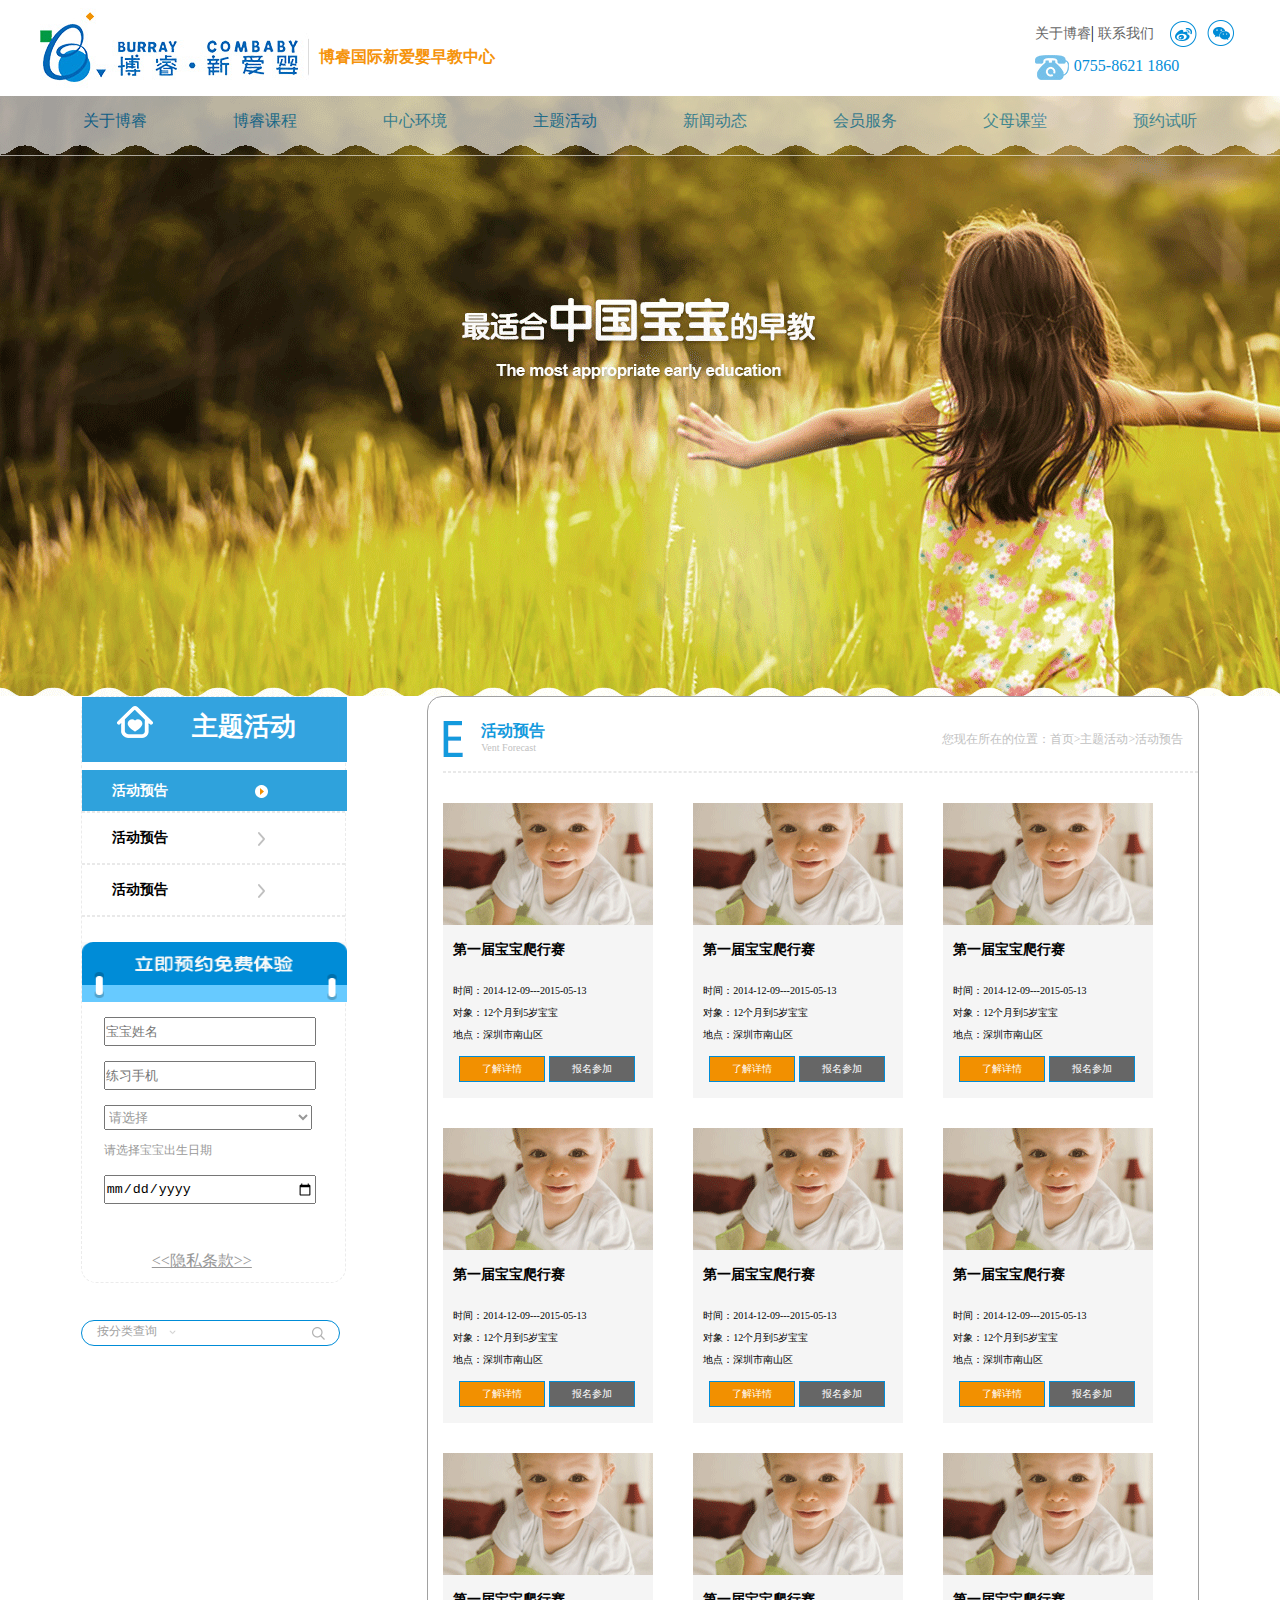
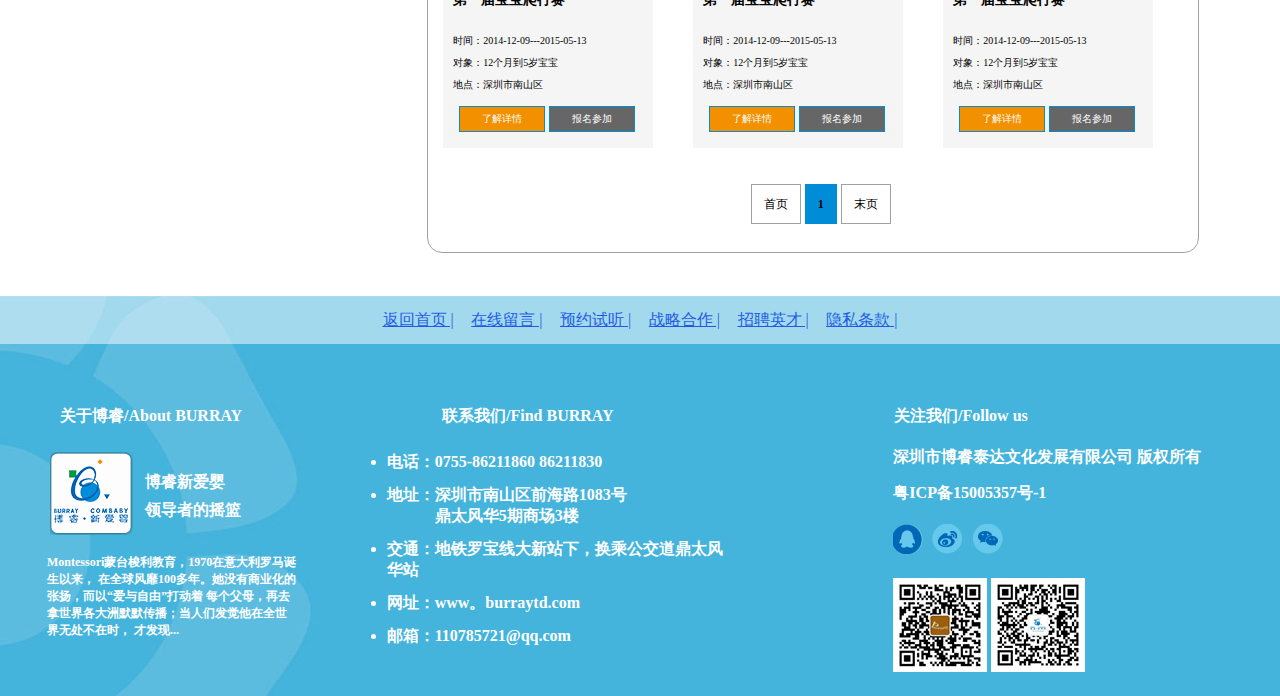
<file: YUGAO/GAO.html>
<!DOCTYPE html>
<html>
	<head>
		<meta charset="UTF-8">
		<link rel="stylesheet" type="text/css" href="../css/top.css"/>
		<link rel="stylesheet" type="text/css" href="../css/bottom.css"/>
		<link rel="stylesheet" type="text/css" href="../css/main-left.css"/>
		<link rel="stylesheet" type="text/css" href="../css/main-right.css"/>
		<link rel="stylesheet" type="text/css" href="css/me.css"/>
		<link rel="stylesheet" type="text/css" href="../css/dingbu.css"/>
		<title></title>
	</head>
	<body>
		<div class="top" id="adc">
			<ul class="top-1">
				<li class="fr"><img src="img/yy_02.png" align="absmiddle"/><span id=""><a href="#">博睿国际新爱婴早教中心</a></span></li>
				<li class="sec">
					<p style="margin-top: 12px;"><a href="#">关于博睿</a><span id="">|</span>
					<a href="#">联系我们</a>
					<img src="img/yjk_05.png" align="absmiddle" style="margin-left: 12px;margin-right: 6px;"/>
					<img src="img/yjk_07.png" align="absmiddle " style="margin-right: 6px;position: relative;top: 8px;"/>
					</p>
					<p style="margin-top: 8px;margin-bottom: 18px;color: #038dd8;"><img src="img/yjk_12.png" align="absmiddle"style="margin-right: 5px;"/>0755-8621 1860</p>
				</li>
			</ul>
		</div>
		<div class="top-2">
			<div class="gation">
				<ul>
					<li><a href="#">关于博睿</a></li>
					<li><a href="#">博睿课程</a></li>
					<li><a href="#">中心环境</a></li>
					<li><a href="#">主题活动</a></li>
					<li><a href="#">新闻动态</a></li>
					<li><a href="#">会员服务</a></li>
					<li><a href="#">父母课堂</a></li>
					<li><a href="#">预约试听</a></li>
				</ul>
			</div>
		</div>
		
		
		
		<div class="main">
			<div class="main-left">
				<div style="border: #ebebeb dashed 1px;position: relative;height: 585px;border-radius: 15px;">
					<div class="left-top">
						主题活动
					</div>
					<div class="left-top1">
						<a href="#">活动预告</a>
					</div>
					<div class="xian"></div>
					<div class="w">
						<span id="">活动预告</span>
						<img src="img/jiantou_03.png"/>
					</div>
					<div class="xian"></div>
					<div class="w">
						<span id="">活动预告</span>
						<img src="img/jiantou_03.png"/>
					</div>
					<div class="xian"></div>
					<div class="legt"></div>
						<input type="text"placeholder="宝宝姓名"/>
						<input type="text"placeholder="练习手机"/>
						<select name="" style="width: 208px;height: 25px;margin-left: 22px;margin-top: 15px;color: #989898;">
							<option value="请选择">请选择</option>
						</select>
						<div style="padding-left: 22px;font-size: 12px;height: 30px;line-height: 40px;color: #989898;">
							请选择宝宝出生日期
						</div>
						<input type="date" />
						<p style="position: absolute;bottom: 10px;left: 70px;"><a href="#" style=" color:#989898 ;"><<隐私条款>></a></p>
					</div>
					<div class="sou">
						<span>按分类查询</span><img src="img/jiantou_03.png" style="widows: 9px;height: 6px;transform: rotate(90deg);"/>
					</div>
			</div>
			<div class="main-right">
				<div class="right-top">
					<div  class="tops">
						<p style="font-size: 16px;color: #149add;font-weight: bold;">活动预告</p>
						<p style="font-size: 10px;color: #c1c1c1;">Vent Forecast</p>
					</div>
					<div style="font-size: 12px;color:#c1c1c1 ;line-height: 84px;margin-right: 15px;">您现在所在的位置：首页>主题活动>活动预告</div>
				</div>
				<div class="xian"></div>
				<div class="rig-main">
					<div class="clear">
						<div class="baby">
						<img src="img/baby_03.png"/>
						<p style="font-size: 14px;font-weight: bold;margin-top: 12px;">第一届宝宝爬行赛</p>
						<p style="margin-top: 25px;font-size: 10px;">时间：2014-12-09---2015-05-13</p>
						<p style="margin-top: 8px;font-size: 10px;">对象：12个月到5岁宝宝</p>
						<p style="margin-top: 8px;font-size: 10px;">地点：深圳市南山区</p>
						<div class="sss">
							<span style="margin-left: 16px;">了解详情</span>
							<span style="background-color: #666666;">报名参加</span>
						</div>
					</div>
					<div class="baby">
						<img src="img/baby_03.png"/>
						<p style="font-size: 14px;font-weight: bold;margin-top: 12px;">第一届宝宝爬行赛</p>
						<p style="margin-top: 25px;font-size: 10px;">时间：2014-12-09---2015-05-13</p>
						<p style="margin-top: 8px;font-size: 10px;">对象：12个月到5岁宝宝</p>
						<p style="margin-top: 8px;font-size: 10px;">地点：深圳市南山区</p>
						<div class="sss">
							<span style="margin-left: 16px;">了解详情</span>
							<span style="background-color: #666666;">报名参加</span>
						</div>
					</div>
					<div class="baby">
						<img src="img/baby_03.png"/>
						<p style="font-size: 14px;font-weight: bold;margin-top: 12px;">第一届宝宝爬行赛</p>
						<p style="margin-top: 25px;font-size: 10px;">时间：2014-12-09---2015-05-13</p>
						<p style="margin-top: 8px;font-size: 10px;">对象：12个月到5岁宝宝</p>
						<p style="margin-top: 8px;font-size: 10px;">地点：深圳市南山区</p>
						<div class="sss">
							<span style="margin-left: 16px;">了解详情</span>
							<span style="background-color: #666666;">报名参加</span>
						</div>
					</div>
					</div>
						<div class="clear">
						<div class="baby">
						<img src="img/baby_03.png"/>
						<p style="font-size: 14px;font-weight: bold;margin-top: 12px;">第一届宝宝爬行赛</p>
						<p style="margin-top: 25px;font-size: 10px;">时间：2014-12-09---2015-05-13</p>
						<p style="margin-top: 8px;font-size: 10px;">对象：12个月到5岁宝宝</p>
						<p style="margin-top: 8px;font-size: 10px;">地点：深圳市南山区</p>
						<div class="sss">
							<span style="margin-left: 16px;">了解详情</span>
							<span style="background-color: #666666;">报名参加</span>
						</div>
					</div>
					<div class="baby">
						<img src="img/baby_03.png"/>
						<p style="font-size: 14px;font-weight: bold;margin-top: 12px;">第一届宝宝爬行赛</p>
						<p style="margin-top: 25px;font-size: 10px;">时间：2014-12-09---2015-05-13</p>
						<p style="margin-top: 8px;font-size: 10px;">对象：12个月到5岁宝宝</p>
						<p style="margin-top: 8px;font-size: 10px;">地点：深圳市南山区</p>
						<div class="sss">
							<span style="margin-left: 16px;">了解详情</span>
							<span style="background-color: #666666;">报名参加</span>
						</div>
					</div>
					<div class="baby">
						<img src="img/baby_03.png"/>
						<p style="font-size: 14px;font-weight: bold;margin-top: 12px;">第一届宝宝爬行赛</p>
						<p style="margin-top: 25px;font-size: 10px;">时间：2014-12-09---2015-05-13</p>
						<p style="margin-top: 8px;font-size: 10px;">对象：12个月到5岁宝宝</p>
						<p style="margin-top: 8px;font-size: 10px;">地点：深圳市南山区</p>
						<div class="sss">
							<span style="margin-left: 16px;">了解详情</span>
							<span style="background-color: #666666;">报名参加</span>
						</div>
					</div>
					</div>
						<div class="clear">
						<div class="baby">
						<img src="img/baby_03.png"/>
						<p style="font-size: 14px;font-weight: bold;margin-top: 12px;">第一届宝宝爬行赛</p>
						<p style="margin-top: 25px;font-size: 10px;">时间：2014-12-09---2015-05-13</p>
						<p style="margin-top: 8px;font-size: 10px;">对象：12个月到5岁宝宝</p>
						<p style="margin-top: 8px;font-size: 10px;">地点：深圳市南山区</p>
						<div class="sss">
							<span style="margin-left: 16px;">了解详情</span>
							<span style="background-color: #666666;">报名参加</span>
						</div>
					</div>
					<div class="baby">
						<img src="img/baby_03.png"/>
						<p style="font-size: 14px;font-weight: bold;margin-top: 12px;">第一届宝宝爬行赛</p>
						<p style="margin-top: 25px;font-size: 10px;">时间：2014-12-09---2015-05-13</p>
						<p style="margin-top: 8px;font-size: 10px;">对象：12个月到5岁宝宝</p>
						<p style="margin-top: 8px;font-size: 10px;">地点：深圳市南山区</p>
						<div class="sss">
							<span style="margin-left: 16px;">了解详情</span>
							<span style="background-color: #666666;">报名参加</span>
						</div>
					</div>
					<div class="baby">
						<img src="img/baby_03.png"/>
						<p style="font-size: 14px;font-weight: bold;margin-top: 12px;">第一届宝宝爬行赛</p>
						<p style="margin-top: 25px;font-size: 10px;">时间：2014-12-09---2015-05-13</p>
						<p style="margin-top: 8px;font-size: 10px;">对象：12个月到5岁宝宝</p>
						<p style="margin-top: 8px;font-size: 10px;">地点：深圳市南山区</p>
						<div class="sss">
							<span style="margin-left: 16px;">了解详情</span>
							<span style="background-color: #666666;">报名参加</span>
						</div>
					</div>
					</div>
					
				</div>
					<div class="rig-b">
						<span style="height: 30px;width: 50px; font-size: 12px;font-family: '宋体';border: 1px solid #A1A1A1;padding: 12px;">首页</span>
						<span style="padding: 13px; height: 30px;width: 30px;background-color: #008CD7; font-size: 12px;font-family: '宋体';font-weight: bold;">1</span>
						<span style="height: 30px;width: 50px; font-size: 12px;font-family: '宋体';border: 1px solid #A1A1A1;padding: 12px;">末页</span>
					</div>
			</div>
		</div>
		<div class="bottom">
			<div class="bottom-top1">
				<div style="width: 1200px;margin: 0px auto;">
				<ul class="bottom-gretion">
					<li><a href="../index.html">返回首页     |</a></li>
					<li><a href="#">在线留言     |</a></li>
					<li><a href="#">预约试听     |</a></li>
					<li><a href="#">战略合作     |</a></li>
					<li><a href="#">招聘英才     |</a></li>
					<li><a href="#">隐私条款     |</a></li>
				</ul>
				</div>
			</div>
			<div class="bottom-b">
				<div class="">
					<span class="e">关于博睿/About BURRAY</span>
					<span style="text-indent: 5px;">联系我们/Find BURRAY</span>
					<span style="text-indent: 60px;">关注我们/Follow us</span>
				</div>
				<div class="bot-c">
					<div class="b-1">
						<div class="bb">
							<p>博睿新爱婴</p>
							<p style="margin-top: 7px;">领导者的摇篮</p>
						</div>
						<div class="q">Montessori蒙台梭利教育，1970在意大利罗马诞生以来，
								在全球风靡100多年。她没有商业化的张扬，而以“爱与自由”打动着
								每个父母，再去拿世界各大洲默默传播；当人们发觉他在全世界无处不在时，
								才发现...
						</div>
					</div>
					<div class="b-2">
						<ul>
							<li>电话：0755-86211860 86211830</li>
							<li>地址：深圳市南山区前海路1083号<br />&emsp;&emsp;&emsp;鼎太风华5期商场3楼</li>
							<li>交通：地铁罗宝线大新站下，换乘公交道鼎太风华站</li>
							<li>网址：www。burraytd.com</li>
							<li>邮箱：110785721@qq.com</li>
						</ul>
					</div>
					<div class="b-3">
						<p style="margin-bottom: 15px;">深圳市博睿泰达文化发展有限公司 版权所有</p>
						<p style="margin-bottom: 20px;">粤ICP备15005357号-1</p>
						<div style="margin-bottom: 20px;">
							<img src="img/b_06.png"/>
						</div>
						<div class="">
							<img src="img/b_10.png"/>
							<img src="img/b_12.png"/>
						</div>
					</div>
				</div>
			</div>
		</div>
		<div class="topsss" href="#adc">
				<a href="#adc"><img src="img/qwer.png"/></a>
		</div>
	</body>
</html>
</file>
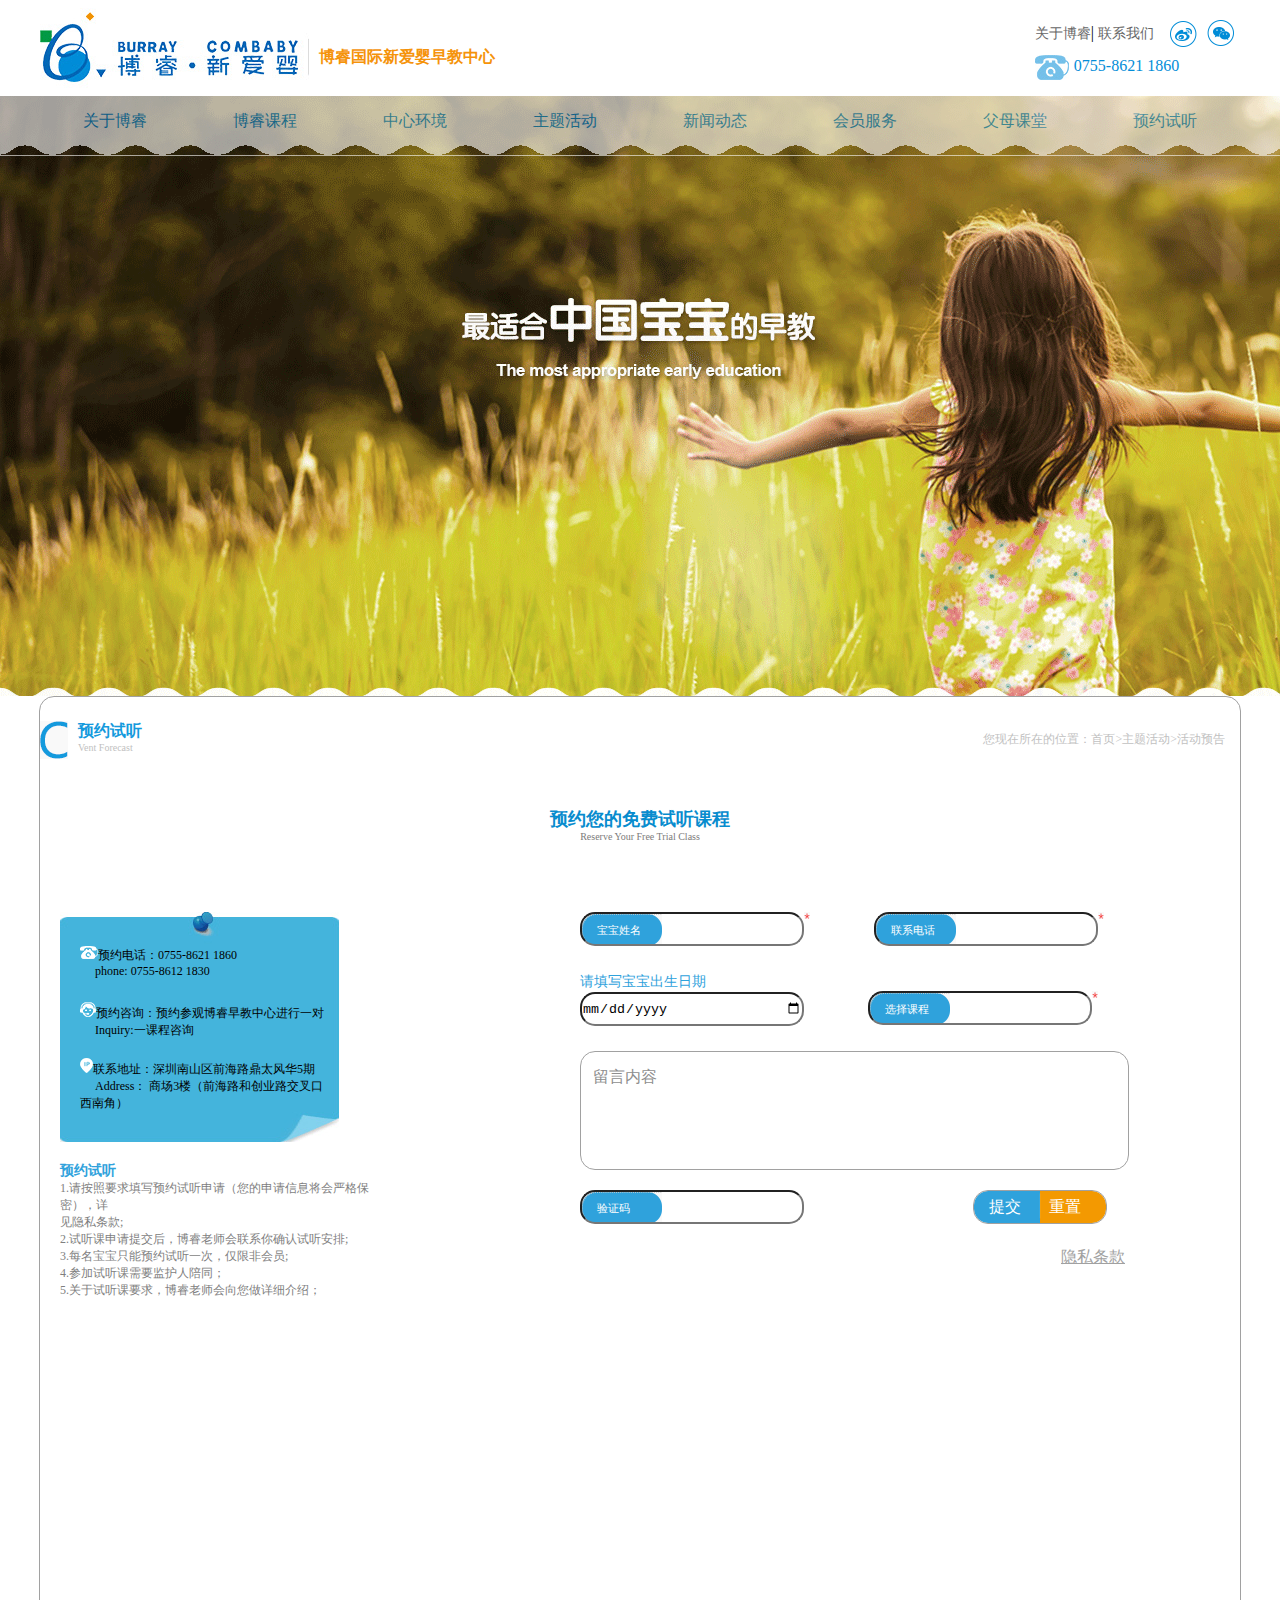
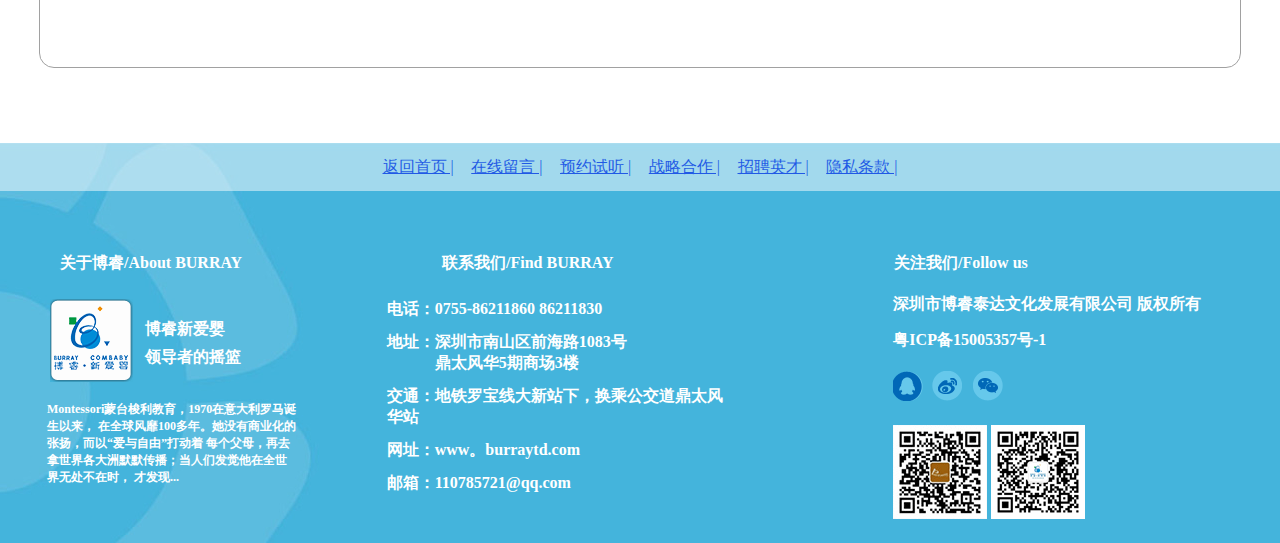
<file: YUYUE/io.html>
<!DOCTYPE html>
<html>
	<head>
		<meta charset="UTF-8">
		<link rel="stylesheet" type="text/css" href="../css/bottom.css"/>
		<link rel="stylesheet" type="text/css" href="../css/top.css"/>
		<link rel="stylesheet" type="text/css" href="css/YUme.css"/>
		<link rel="stylesheet" type="text/css" href="../css/dingbu.css"/>
		<title></title>
	</head>
	<body>
		<div class="top"id="adc">
			<ul class="top-1">
				<li class="fr"><img src="img/yy_02.png" align="absmiddle"/><span id=""><a href="#">博睿国际新爱婴早教中心</a></span></li>
				<li class="sec">
					<p style="margin-top: 12px;"><a href="#">关于博睿</a><span id="">|</span>
					<a href="#">联系我们</a>
					<img src="img/yjk_05.png" align="absmiddle" style="margin-left: 12px;margin-right: 6px;"/>
					<img src="img/yjk_07.png" align="absmiddle " style="margin-right: 6px;position: relative;top: 8px;"/>
					</p>
					<p style="margin-top: 8px;margin-bottom: 18px;color: #038dd8;"><img src="img/yjk_12.png" align="absmiddle"style="margin-right: 5px;"/>0755-8621 1860</p>
				</li>
			</ul>
		</div>
		<div class="top-2">
			<div class="gation">
				<ul>
					<li><a href="#">关于博睿</a></li>
					<li><a href="#">博睿课程</a></li>
					<li><a href="#">中心环境</a></li>
					<li><a href="#">主题活动</a></li>
					<li><a href="#">新闻动态</a></li>
					<li><a href="#">会员服务</a></li>
					<li><a href="#">父母课堂</a></li>
					<li><a href="#">预约试听</a></li>
				</ul>
			</div>
		</div>
		
		<div class="YUmain">
			<div class="right-top">
					<div  class="tops">
						<p style="font-size: 16px;color: #149add;font-weight: bold;">预约试听</p>
						<p style="font-size: 10px;color: #c1c1c1;">Vent Forecast</p>
					</div>
					<div style="font-size: 12px;color:#c1c1c1 ;line-height: 84px;margin-right: 15px;">您现在所在的位置：首页>主题活动>活动预告</div>
				</div>
			<div class="Ymain-top">
				<p style="font-size: 18px;font-weight: bold;color:#088cce ;margin-top: 36px;">预约您的免费试听课程</p>
				<p style="font-size: 10px;color: #7c7b7b;">Reserve Your Free Trial Class</p>
			</div>
			<div class="xian"></div>
			<ul class="iphone clear" style="list-style: none;">
				<li>
					<div class="im">
						<ul>
							<li style="padding-top: 34px;">
								<img src="img/li_03.png"/>预约电话：0755-8621 1860<br/>&nbsp;&nbsp;&nbsp;&nbsp;&nbsp;phone: 0755-8612 1830</li>
							<li style="padding-top:26px ;">
								<img src="img/li_06.png"/>预约咨询：预约参观博睿早教中心进行一对<br/>&nbsp;&nbsp;&nbsp;&nbsp;&nbsp;Inquiry:一课程咨询</li>
							<li style="padding-top:26px ;"><img src="img/li_10.png"/>联系地址：深圳南山区前海路鼎太风华5期<br/>&nbsp;&nbsp;&nbsp;&nbsp;&nbsp;Address： 商场3楼（前海路和创业路交叉口西南角）</li>
						</ul>
					</div>
					<div class="yaoqiu">
						<p style="font-size: 14px;color: #2fa2dc;font-weight: bold;">预约试听</p>
						<p style="font-size: 12px;color: #7f7f7f;">1.请按照要求填写预约试听申请（您的申请信息将会严格保密），详<br/>见隐私条款;</p>
						<p style="font-size: 12px;color: #7f7f7f;">2.试听课申请提交后，博睿老师会联系你确认试听安排;</p>
						<p style="font-size: 12px;color: #7f7f7f;">3.每名宝宝只能预约试听一次，仅限非会员;</p>
						<p style="font-size: 12px;color: #7f7f7f;">4.参加试听课需要监护人陪同；</p>
						<p style="font-size: 12px;color: #7f7f7f;">5.关于试听课要求，博睿老师会向您做详细介绍；</p>
					</div>
				</li>
				<li  class="xinxi" style="width: 720px;">
						<input type="text" placeholder="宝宝姓名"  class="x-1" /><span><img src="img/xinxing.jpg" style="position: relative;top: -15px;"/></span>
						<input type="text" placeholder="联系电话" class="x-2" /><span id=""><img src="img/xinxing.jpg" style="position: relative;top: -15px;"/></span>
						<p style="font-size: 14px;color: #2fa2dc;margin-left: 80px;margin-top: 27px;">请填写宝宝出生日期</p>
						<input type="date" class="x-4"/>
						<input type="text" class="x-5"placeholder="选择课程" /><span id=""><img src="img/xinxing.jpg" style="position: relative;top: -15px;"/></span>
						<div class="yyy">
							留言内容
						</div>
						<input type="text" class="x-6" placeholder="验证码"/>
						<span style="text-indent: 15px;line-height: 32px;color: white; display: inline-block;background-image: url(img/op_15.png); width: 132px;height: 32px;border: #A1A1A1 solid 1px ;border-radius:15px ;">
							提交   &nbsp;&nbsp; &nbsp;&nbsp; 重置
						</span>
						<a href="#"style="position: relative;top: 50px;left: -50px;color: #A1A1A1;">隐私条款</a>
				</li>
			</ul>
			<div class="k"></div>
		</div>
		<div class="bottom">
			<div class="bottom-top1">
				<div style="width: 1200px;margin: 0px auto;">
				<ul class="bottom-gretion">
					<li><a href="../index.html">返回首页     |</a></li>
					<li><a href="#">在线留言     |</a></li>
					<li><a href="#">预约试听     |</a></li>
					<li><a href="#">战略合作     |</a></li>
					<li><a href="#">招聘英才     |</a></li>
					<li><a href="#">隐私条款     |</a></li>
				</ul>
				</div>
			</div>
			<div class="bottom-b">
				<div class="">
					<span class="e">关于博睿/About BURRAY</span>
					<span style="text-indent: 5px;">联系我们/Find BURRAY</span>
					<span style="text-indent: 60px;">关注我们/Follow us</span>
				</div>
				<div class="bot-c">
					<div class="b-1">
						<div class="bb">
							<p>博睿新爱婴</p>
							<p style="margin-top: 7px;">领导者的摇篮</p>
						</div>
						<div class="q">Montessori蒙台梭利教育，1970在意大利罗马诞生以来，
								在全球风靡100多年。她没有商业化的张扬，而以“爱与自由”打动着
								每个父母，再去拿世界各大洲默默传播；当人们发觉他在全世界无处不在时，
								才发现...
						</div>
					</div>
					<div class="b-2">
						<ul>
							<li>电话：0755-86211860 86211830</li>
							<li>地址：深圳市南山区前海路1083号<br />&emsp;&emsp;&emsp;鼎太风华5期商场3楼</li>
							<li>交通：地铁罗宝线大新站下，换乘公交道鼎太风华站</li>
							<li>网址：www。burraytd.com</li>
							<li>邮箱：110785721@qq.com</li>
						</ul>
					</div>
					<div class="b-3">
						<p style="margin-bottom: 15px;">深圳市博睿泰达文化发展有限公司 版权所有</p>
						<p style="margin-bottom: 20px;">粤ICP备15005357号-1</p>
						<div style="margin-bottom: 20px;">
							<img src="img/b_06.png"/>
						</div>
						<div class="">
							<img src="img/b_10.png"/>
							<img src="img/b_12.png"/>
						</div>
					</div>
				</div>
			</div>
		</div>
		<div class="topsss" href="#adc">
				<a href="#adc"><img src="img/qwer.png"/></a>
		</div>
	</body>
</html>
</file>
<file: css/h.css>
{
	margin: 0px ;
	padding: 0px ;
}
li{
	list-style: none;
}
a{
	text-decoration: none;
}
.clear:after{
	content: ".";
	clear: both;
	visibility: hidden;
	display: block;
	height: 0px;
}
.main{
	padding-top: 58px;
	width: 1200px;
	height: 415px;
	margin: 0px auto;
	display: flex;
	justify-content: space-around;
}
.main-1{
	width: 249px;
	height: 350px;
	padding-left: 20px;
	padding-right: 20px;
	text-align: center;
	background-color: #bc45a7;
}
.main-1:hover{
	cursor: pointer;
	background-color: #0a9033;
}
.main-1 img{
	margin-top: 22px;
	text-align: center;
}
.main-1 p{
	color: #f7ecf4;
}
.more{
	color: #bc45a7;
	line-height: 25px;
	background-color: #dea2d3;
	margin-top: 23px;
	margin: 0px auto;
	margin-top: 22px;
	width: 115px;
	height: 25px;
	font-size: 12px;
	border-radius: 12px;
}
.main-lit{
	width: 100%;
	height: 805px;
	background-image: url(../img/wudis_02.png);
}
.big-r{
	width: 600px;
	float: right;
}
.main-r{
	width: 590px;
	height:280px ;
	background-image: url(../img/wudi-1_03.png);
}
.fonts ul{
	text-align: left;
	margin-top: 50px;
	margin-bottom: 14px;
	display: flex;
	justify-content: space-around;
}
.fonts li{
	font-size:12px ;
	color: #8b8d8e;
}
.fonts a{
	color: #53a5de;
	font-size: 16px;
	font-weight: bold;
	margin-right: 10px;
}
.io{
	display: flex;
	justify-content: space-around;
}
</file>
<file: css/bottom.css>
*{
	margin: 0px ;
	padding: 0px;
}
.bottom{
	width: 100%;
	height: 400px;
	background-image: url(../img/q_06.png);
}
.bottom-top1{
	width: 100%;
	height: 48px;
	background-image: url(../img/bottm_02.png);
	opacity: 0.5;
}
.bottom-gretion{
	width: 515px;
	margin: 0px auto;
	display: flex;
	line-height: 48px;
	justify-content: space-between;
}
.bottom-gretion li{
	list-style: none;
}
.bot-c{
	width: 1200px;
	display: flex;
	justify-content: space-between;
}
.bottom-b{
	width: 1200px;
	height: 352px;
	margin: 0px auto;
}
.bottom-b span{
	text-indent: 20px;
	font-size: 16px;
	font-weight: bold;
	margin-top: 62px;
	color: white;
	display: inline-block;
	width: 393px;
}
.bb{
	margin-top: 25px;
	margin-left: 10px;
	height: 62px;
	padding:20px ;
	text-indent: 75px;
	background-image: url(../img/b_03.png);
	background-repeat: no-repeat;
}
.q{
	margin-left: 7px;
	font-size: 12px;
	color: white;
	width: 250px;
	font-weight: bold;
}
.b-1{
	width: 400px;
}
.b-2{
	width: 400px;
}
.b-2 ul{
	margin-top: 25px;
}
.b-2 li{
	margin-bottom: 12px;
	color: white;
	font-weight: bold;
}
.b-3{
	width:400px;
	padding-top: 20px;
	padding-left: 160px;
}
.bottom-b p{
	color: white;
	font-weight: bold;
}
</file>
<file: css/top.css>
{
	margin: 0px ;
	padding: 0px ;
}
.top{
	width: 1200px;
	height: 96px;
	margin: 0px auto;
}
.clear:after{
	content: ".";
	clear: both;
	visibility: hidden;
	display: block;
	height: 0px;
}
.top-1{
	height: 96px;
	display: flex;
	justify-content: space-between;
}
.top-1 li{
	list-style: none;
}
.fr:hover{
	cursor: pointer;
}
.fr a{
	text-decoration: none;
	font-size: 16px;
	font-family: "宋体";
	color: #f5930a;
	font-weight: bold;
	position: relative;
	top: 10px;
	left: 10px;
}
.sec a{
	text-decoration: none;
	font-size: 14px;
	color:#666666;
}
.sec a:hover{
	color: red;
}
.top-2{
	width: 100%;
	height: 600px;
	background-image: url(../img/yyy.png);
}
.gation{
	width: 100%;
	height: 60px;
	background-image: url(../img/yjk_00_03.png);
	opacity: 0.6;
}
.gation ul{
	width: 1200px;
	height: 60px;
	margin: 0px auto;
	display: flex;
	justify-content: space-around;
}
.gation li{
	line-height: 50px;
	list-style: none;
}
.gation a{
	text-decoration: none;
	color: #038dd8;
}
</file>
<file: css/dingbu.css>
*{
	margin: 0px;
	padding: 0px;
}
.topsss{
	position: fixed;
	top: 800px;
	left: 1700px;
}
</file>
<file: HUJING/css/Hme.css>
*{
	margin: 0px;
	padding: 0px;
}
.right-top{
	width: 1200px;
	margin: 0px auto;
	display: flex;
	justify-content: space-between;
	text-indent: 38px;
	height: 74px;
}
.tops{
	margin-top: 24px;
	height: 74px;
	background-image:url(../../YUGAO/img/c_03.png) ;
	background-repeat: no-repeat;
}
.mainin{
	margin-top: 30px;
	width: 1200px;
	margin: 0px auto;
}
.wudi ul{
	display: flex;
	justify-content: space-around;
}
.wudi li{
	height: 233px;
	width: 222px;
	background-color: #e5e5e5;
	list-style: none;
}
.data{
	border: white solid 1px;
	width: 65px;
	height: 68px;
	background-color: #8e8e8e;
}
.rig-b{
	text-align: center;
	line-height: 109px;
}
</file>
<file: css/main-right.css>
*{
	padding: 0px;
	margin: 0px;
}
.right-top{
	display: flex;
	justify-content: space-between;
	text-indent: 38px;
	height: 74px;
}
.tops{
	margin-top: 24px;
	height: 74px;
	background-image: url(../news/img/e_03.png);
	background-repeat: no-repeat;
}
.top-3{
	text-indent: 270px;
	height: 127px;
	background-image: url(../news/img/top_07.png);
	background-repeat: no-repeat;
}
.data{
	border: white solid 1px;
	width: 65px;
	height: 68px;
	background-color: #8e8e8e;
}
.rig-b{
	text-align: center;
	line-height: 109px;
}
</file>
<file: lan/css/new_file.css>
*{
	margin: 0px;
	padding: 0px;
}
.lan{
	width: 1200px;
	margin: 0px auto;
	border: #A1A1A1 solid 1px;
	border-radius:15px ;
	margin-bottom: 80px;
}
</file>
<file: css/main-left.css>
*{
	margin: 0px ;
	padding: 0px;
}
.main{
	display: flex;
	justify-content: space-around;
	height:1200px;
	width: 1200px;
	margin: 0px auto;
}
.main-left{
	width: 265px;
	height:1200px;
}
.main-right{
	width: 755px;
	height:1155px;
	padding-left:15px ;
	border: #A1A1A1 solid 1px;
	border-radius: 15px;
}
.left-top{
	height: 65px;
	width: 265px;
	background-image: url(../news/img/huodong_03.png);
	text-indent: 110px;
	line-height: 60px;
	font-size: 26px;
	font-weight: bold;
	font-family: "宋体";
	color: white;
}
.left-top1{
	margin-top: 8px;
	height: 41px;
	width: 265px;
	text-indent: 30px;
	background-image: url(../news/img/huodong_07.png);
}
.left-top1 a{
	text-decoration: none;
	font-size: 14px;
	color: white;
	line-height: 41px;
	font-family: "宋体";
	font-weight: bold;
}
.xian{
	border: 1px dashed #e9e9e9;
}
.w{
	height: 50px;
	width: 265px;
	position: relative;
	text-indent: 30px;
}
.w span{
	
	font-size: 14px;
	line-height: 50px;
	font-family: "宋体";
	font-weight: bold;
}
.w img{
	position: absolute;
	top: 18px;
	left: 175px;
}
.legt{
	margin-top: 25px;
	height: 60px;
	width: 265px;
	background-image: url(../news/img/huodong_11.png);
	background-size:100% 100% ;
}
.main-left input{
	width: 208px;
	height: 25px;
	margin-left:22px ;
	margin-top: 15px;
	
}
.sou{
	margin-top: 37px;
	width: 257px ;
	height: 24px;
	border-radius: 14px;
	border: 1px solid #008cd7;
	text-indent: 15px;
	background-image: url(../news/img/sou_03.png);
	background-repeat: no-repeat;
	background-position: -webkit-calc(230px);	
	}
.sou span{
	font-size: 12px;
	color: #a1a1a1;
	margin-right: 14px;
}
</file>
<file: news/css/main-right.css>
*{
	padding: 0px;
	margin: 0px;
}
.right-top{
	display: flex;
	justify-content: space-between;
	text-indent: 38px;
	height: 74px;
}
.tops{
	margin-top: 24px;
	height: 74px;
	background-image: url(../img/e_03.png);
	background-repeat: no-repeat;
}
.top-3{
	text-indent: 270px;
	height: 127px;
	background-image: url(../img/top_07.png);
	background-repeat: no-repeat;
}
.data{
	border: white solid 1px;
	width: 65px;
	height: 68px;
	background-color: #8e8e8e;
}
.rig-b{
	text-align: center;
	line-height: 209px;
}
</file>
<file: YUGAO/css/me.css>
*{
	padding: 0px ;
	margin: 0px;
}
.baby{
	height: 295px;
	width: 210px;
	background-color: #f5f5f5;
	margin-right: 40px;
	float: left;
}
.baby p{
	margin-left: 10px;
}
.clear{
	margin-top: 30px;
}
.rig-main{
	/*display: flex;
	justify-content: space-between;*/
}
.sss span{
	display: inline-block; 
	height: 24px;
	width: 84px;
	 border: #008CD7 solid 1px;
	 font-size: 10px;
	 color: white;
	 line-height: 24px;
	 background-color: #f29000;
	 text-align: center;
	 margin-top: 14px;
}
</file>
<file: YUYUE/css/YUme.css>
*{
	margin: 0px;
	padding: 0px;
}
li{
	list-style: none;
}
.right-top{
	width: 1200px;
	margin: 0px auto;
	display: flex;
	justify-content: space-between;
	text-indent: 38px;
	height: 74px;
}
.tops{
	margin-top: 24px;
	height: 74px;
	background-image:url(../../YUGAO/img/c_03.png) ;
	background-repeat: no-repeat;
}
.YUmain{
	width: 1200px;
	margin: 0px auto;
	border: #A1A1A1 solid 1px;
	border-radius: 15px;
	margin-bottom: 75px;
}
.Ymain-top{
	margin-top: 25px;
	height: 105px;
	width: 1200px;
	text-align: center;
}
.iphone li{
	width: 350px;
	height: 405px;
	float: left;
}
.im{
	width: 279px;
	height: 230px;
	margin-left: 20px;
	background-image: url(../img/op_07.png);
}
.im li{
	height: 30px;
	width: 254px;
	font-size: 12px;
	padding-left: 20px;
	list-style: none;
}
.yaoqiu{
	padding: 20px;
}
.xinxi input{
	height: 30px;
	width: 220px;
	border-radius: 15px;
}
::-webkit-input-placeholder{
    color: white;
    font-size: 11px;
    line-height: 50px;
 }
.x-1{
	text-indent: 15px;
	background-image: url(../img/op_10.png);
	background-repeat: no-repeat;
	color: white;
	margin-left: 80px;
}
.x-2{
	text-indent: 15px;
	background-image: url(../img/op_10.png);
	background-repeat: no-repeat;
	margin-left: 60px;
}
.xinxi{
	margin-left: 110px;
}
.x-4{
	margin-left: 80px;
}
.x-5{
	background-image: url(../img/op_10.png);
	background-repeat: no-repeat;
	margin-left: 60px;
	text-indent: 15px;
}
.yyy{
	margin-left: 80px;
	margin-top: 25px;
	width: 535px;
	padding-left: 12px;
	padding-top: 15px;
	height: 102px;border: #A1A1A1 solid 1px;
	border-radius: 15px;
	color: #8E8E8E;
}
.x-6{
	margin-left: 80px;
	margin-top: 20px;
	margin-right: 165px;
	background-image: url(../img/op_10.png);
	background-repeat: no-repeat;
	text-indent: 15px;
}
.k{
	width: 1200px;
	height: 350px;
}
</file>
